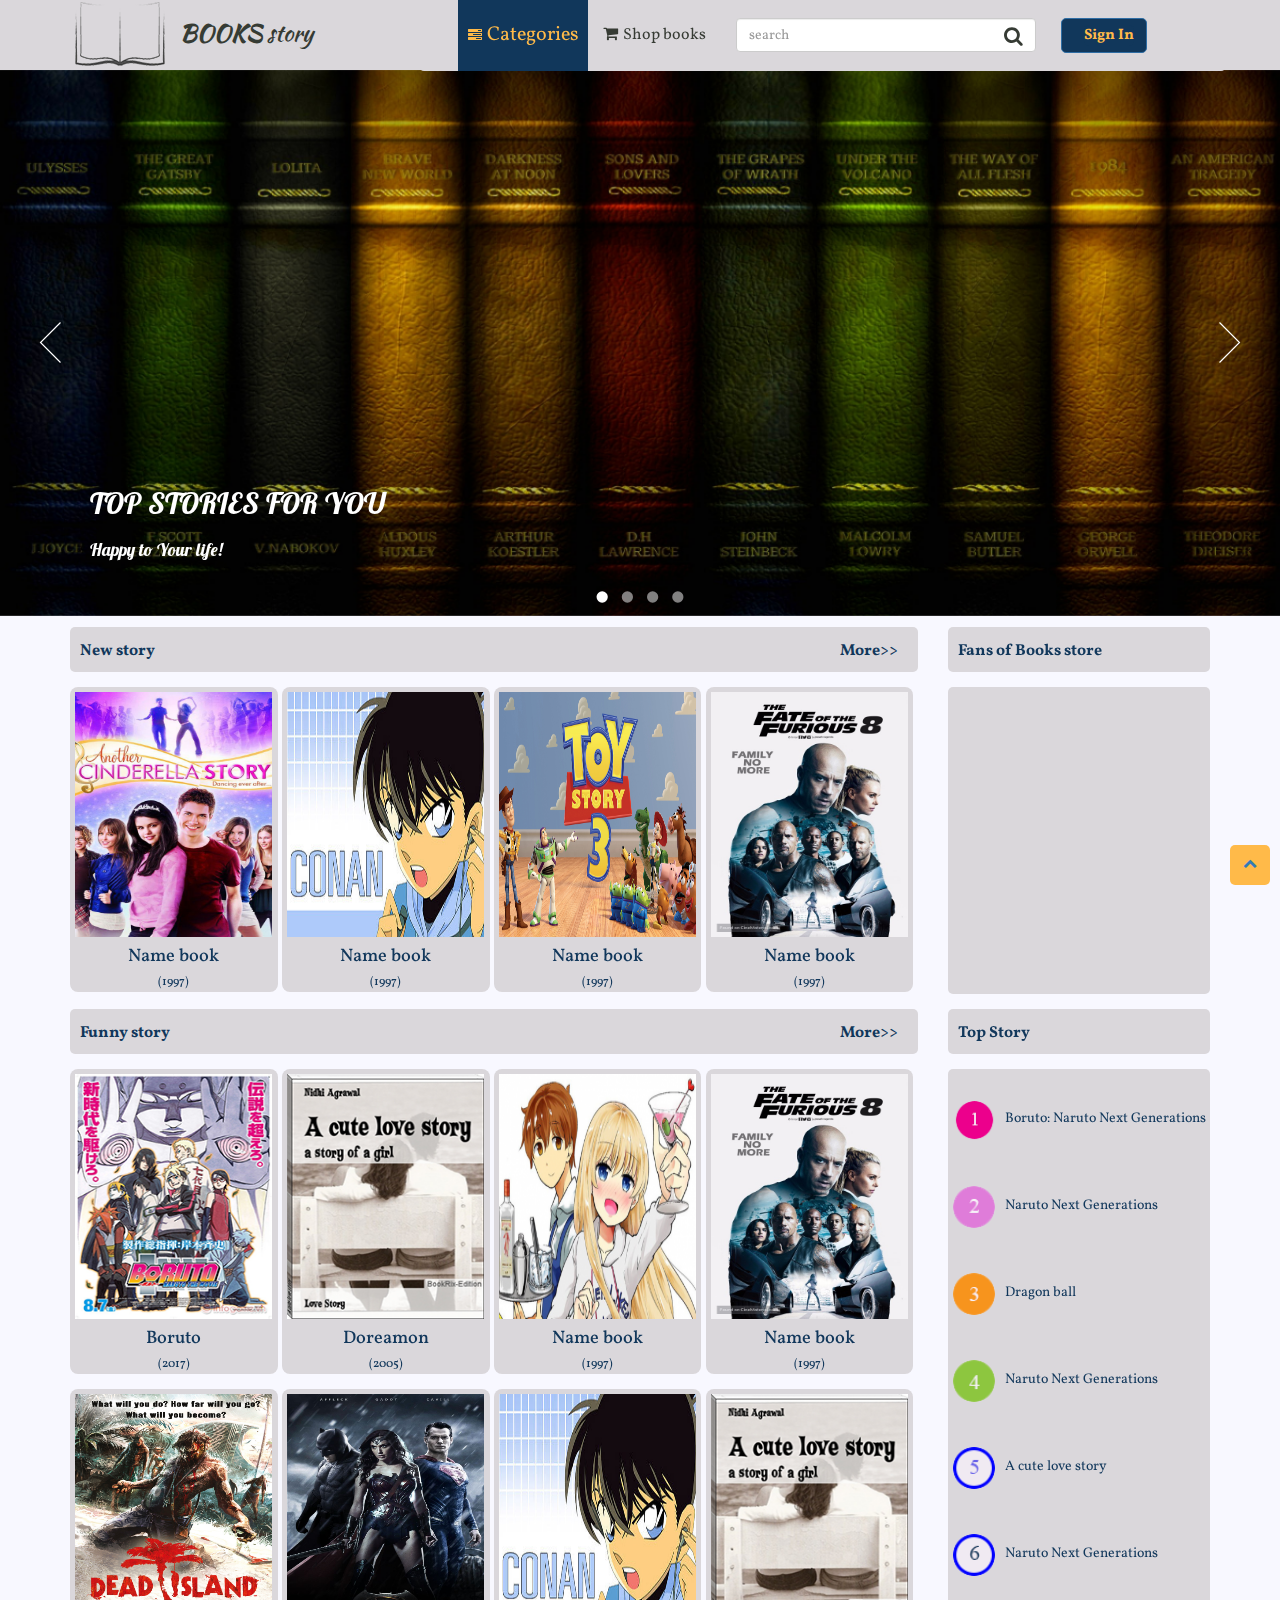
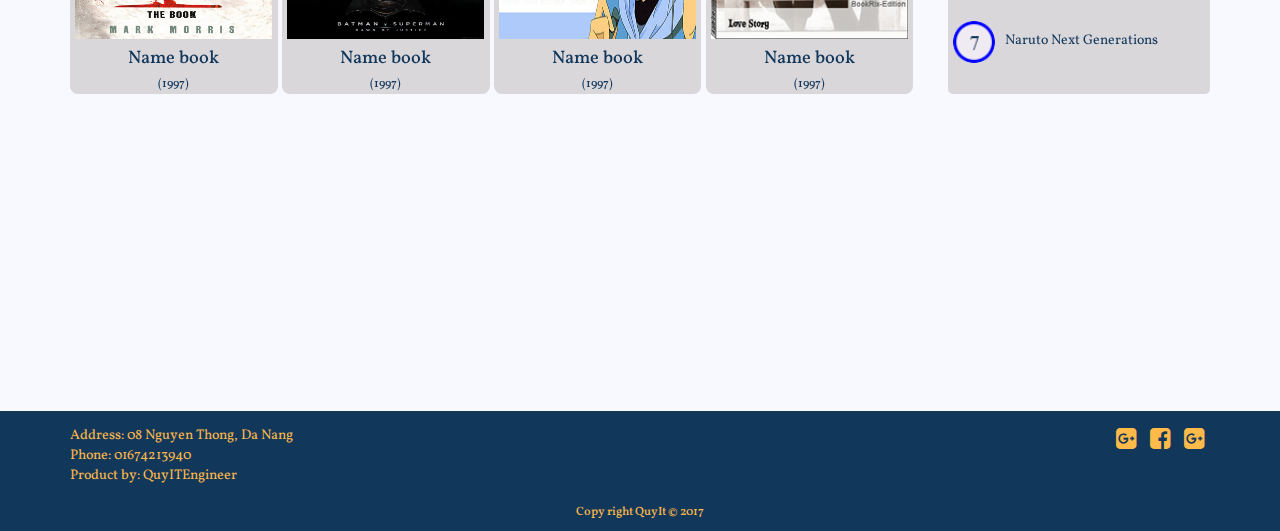
<file: index.html>
<!DOCTYPE html>
<html lang="en">
<head>
    <meta charset="UTF-8" name="viewport" content="width=device-width, initial-scale=1">
    <title>Books store</title>
    <link href="https://fonts.googleapis.com/css?family=Lobster" rel="stylesheet">
    <link href="https://fonts.googleapis.com/css?family=Vollkorn" rel="stylesheet">
    <link href="https://fonts.googleapis.com/css?family=Kaushan+Script" rel="stylesheet">
    <link rel="stylesheet" href="css/bootstrap.min.css">
    <link rel="stylesheet" href="css/style.css">
    <link rel="stylesheet" href="css/font-awesome.min.css">
    <link rel="stylesheet" type="text/css" href="css/index_01.css">
    <link rel="stylesheet" type="text/css" href="css/header.css">
    <link rel="stylesheet" type="text/css" href="css/footer.css">
    <link rel="stylesheet" type="text/css" href="css/common.css">
    <!-- <link rel="stylesheet" href="https://maxcdn.bootstrapcdn.com/bootstrap/3.3.7/css/bootstrap.min.css"> -->
<!--   <script src="https://ajax.googleapis.com/ajax/libs/jquery/3.2.1/jquery.min.js"></script>
  <script src="https://maxcdn.bootstrapcdn.com/bootstrap/3.3.7/js/bootstrap.min.js"></script> -->

</head>
<body>
	<div id="wapper">
		<header>
			<div class="container">
				<div class="header main">
					<div class="logo">
						
						<div class="image_logo">
							<a href="index.html">
								<img src="images/book_logo.png">
							</a>
						</div>
						<a href="index.html">
							<div class="image_text">
								<p><h3 class="textlogo_h3"><b>BOOKS</b>&nbsp<span class="story">story</span></h3></p>
								
							</div>
						</a>
					</div>
					<nav class="navbar navbar-default" role="navigation" id="navbar_header">
						<div class="container-fluid">
							<!-- Brand and toggle get grouped for better mobile display -->
							<div class="navbar-header">
								<button type="button" class="navbar-toggle" data-toggle="collapse" data-target=".navbar-ex1-collapse">
									<span class="sr-only">Toggle navigation</span>
									<span class="icon-bar"></span>
									<span class="icon-bar"></span>
									<span class="icon-bar"></span>
								</button>
							</div>
					
							<!-- Collect the nav links, forms, and other content for toggling -->
							<div class="collapse navbar-collapse navbar-ex1-collapse">
								<div class="menu_header_list">
										<ul class="full-nav">
											<li>
												<a href="/index.html" class="category">
													<span class="fa fa-tasks fw"></span>Categories</a>

											</li>
												<!-- <ul class="ul1">
											        <li><a href="info_doreamon.html">Truyện tranh</a></li>
											        <li><a href="info_doreamon.html">Truyện bộ</a></li>
										        </ul>
										        <ul class="ul2">
										        	 <li><a href="info_doreamon.html">Truyện dài</a></li>
											        <li><a href="info_doreamon.html">Truyện hay</a></li>
										        </ul> -->
										</ul>
									</div>
								<ul class="nav navbar-nav">
									<li><a href="#" id="shop_book">
										<span class="fa fa-shopping-cart fw"></span>Shop books</a>
									</li>
								</ul>
								<form action="" class="search-form">
					                <div class="form-group has-feedback">
					            		<input type="text" class="form-control" name="search" id="search" placeholder="search">
					              		<a href="#"><span id="search-icon" class="fa fa-search fa-fw"></span></a>
					            	</div>
					            </form>
								<button type="button" class="btn btn-primary sing_in">
									<a class="sing_in" href="signin.html">Sign In</a>
								</button>
							</div><!-- /.navbar-collapse -->
						</div>
					</nav>
				</div>
			</div>
		</header>

		<div class="slide">
			<div id="jssor_1" style="position:relative;margin:0 auto;top:0px;left:0px;width:1360px;height:580px;overflow:hidden;visibility:hidden;">
		        <!-- Loading Screen -->
		        <div data-u="loading" class="jssorl-009-spin" style="position:absolute;top:0px;left:0px;width:100%;height:100%;text-align:center;background-color:rgba(0,0,0,0.7);">
		            <img style="margin-top:-19px;position:relative;top:50%;width:38px;height:38px;" src="images/slider/spin.svg" />
		        </div>
		        <div data-u="slides" style="cursor:default;position:relative;top:0px;left:0px;width:1360px;height:580px;overflow:hidden;">
		        	<div>
		                <img data-u="image" src="images/slider/slidehd05.jpg" />
		            </div>
		            <div>
		                <img data-u="image" src="images/slider/slidehd02.jpg" />
		            </div>
		            <div>
		                <img data-u="image" src="images/slider/slidehd01.jpg" />
		            </div>
		            <div>
		                <img data-u="image" src="images/slider/slidehd04.jpg" />
		            </div>
		            
		            
		            
		            <a data-u="any" href="https://www.jssor.com" style="display:none">js slider</a>
		        </div>
		        <!-- Bullet Navigator -->
		        <div data-u="navigator" class="jssorb051" style="position:absolute;bottom:12px;right:12px;" data-autocenter="1" data-scale="0.5" data-scale-bottom="0.75">
		            <div data-u="prototype" class="i" style="width:16px;height:16px;">
		                <svg viewbox="0 0 16000 16000" style="position:absolute;top:0;left:0;width:100%;height:100%;">
		                    <circle class="b" cx="8000" cy="8000" r="5800"></circle>
		                </svg>
		            </div>
		        </div>
		        <!-- Arrow Navigator -->
		        <div data-u="arrowleft" class="jssora051" style="width:55px;height:55px;top:0px;left:25px;" data-autocenter="2" data-scale="0.75" data-scale-left="0.75">
		            <svg viewbox="0 0 16000 16000" style="position:absolute;top:0;left:0;width:100%;height:100%;">
		                <polyline class="a" points="11040,1920 4960,8000 11040,14080 "></polyline>
		            </svg>
		        </div>
		        <div data-u="arrowright" class="jssora051" style="width:55px;height:55px;top:0px;right:25px;" data-autocenter="2" data-scale="0.75" data-scale-right="0.75">
		            <svg viewbox="0 0 16000 16000" style="position:absolute;top:0;left:0;width:100%;height:100%;">
		                <polyline class="a" points="4960,1920 11040,8000 4960,14080 "></polyline>
		            </svg>
		        </div>
		    </div>
		    <div class="text-in-image">
		                	<p><h2>TOP STORIES FOR YOU</h2></p>
		                	<h4>Happy to Your life!</h4>
		                </div>
		</div>

		<div class="container">
			<div class="row">
				<div class="col-xs-12 col-sm-9 col-md-9 col-lg-9">
					<div class="title_new_story">
						<div class="title_new">
							
									<a href="#" class="color_text">New story</a>
								
								
									<a href="#" class="right color_text">More</a>
								
													
						</div>
					</div>
					<div class="row">
						<div class="col-xs-6 col-sm-6 col-md-3 col-lg-3">
							<div class="content_new_story">
								<div class="new_story">
									<a href="info_doreamon.html"><img class="new_story_image hover_button_info" src="images/home/home01.jpg"></a>
									<div class="text_new_story">
										<h4>Name book</h4>
										<h6>(1997)</h6>
									</div>
								</div>
							</div>
						</div>
						<div class="col-xs-6 col-sm-6 col-md-3 col-lg-3">
							<div class="content_new_story">
								<div class="new_story">
									<a href="info.html"><img  class="new_story_image hover_button_info" src="images/connan.jpg"></a>
									<div class="text_new_story">
										<h4>Name book</h4>
										<h6>(1997)</h6>
									</div>
								</div>
							</div>
						</div>
						<div class="col-xs-6 col-sm-6 col-md-3 col-lg-3">
							<div class="content_new_story">
								<div class="new_story">
									<a href="info_doreamon.html"><img class="new_story_image hover_button_info" src="images/home/home02.jpg"></a>
									<div class="text_new_story">
										<h4>Name book</h4>
										<h6>(1997)</h6>
									</div>
								</div>
							</div>
						</div>
						<div class="col-xs-6 col-sm-6 col-md-3 col-lg-3">
							<div class="content_new_story">
								<div class="new_story end">
									<a href="info_doreamon.html"><img class="new_story_image hover_button_info" src="images/home/home03.jpg"></a>
									<div class="text_new_story">
										<h4>Name book</h4>
										<h6>(1997)</h6>
									</div>
								</div>
							</div>
						</div>
					</div>
				</div>
				<div class="col-xs-12 col-sm-3 col-md-3 col-lg-3">
					<div class="title_new_story">
						<p class="color_text">Fans of Books store</p>
					</div>
					<div class="content_new_face">
						<iframe src="https://www.facebook.com/plugins/page.php?href=https%3A%2F%2Fwww.facebook.com%2Ftiengnhatgiaotiepdanang%2F&tabs=timeline&width=270&height=290&small_header=false&adapt_container_width=true&hide_cover=false&show_facepile=true&appId" width="100%" height="290" style="border-radius: 5px;overflow:hidden" scrolling="no" frameborder="0" allowTransparency="true"></iframe>
					</div>
				</div>
			</div>
		</div> <!-- end container truyen moi -->

		<div class="container truyenbo">
			<div class="row">
				<div class="col-xs-12 col-sm-9 col-md-9 col-lg-9">
					<div class="title_new_story">
						<div class="title_new">
							<a href="#" class="color_text">Funny story</a>
							<a href="#" class="right color_text">More</a>
						</div>
					</div>

					<div class="content_new_story">
						<div class="row">
							<div class="col-xs-6 col-sm-6 col-md-3 col-lg-3">
								<div class="new_story">
									<a href="info.html"><img class="new_story_image hover_button_info" src="images/boruto.png"></a>
									<div class="text_new_story">
										<h4>Boruto</h4>
										<h6>(2017)</h6>
									</div>
								</div>
							</div>
							<div class="col-xs-6 col-sm-6 col-md-3 col-lg-3">
								<div class="new_story">
									<a href="info_doreamon.html"><img class="new_story_image hover_button_info" src="images/truyen_bo_01.png"></a>
									<div class="text_new_story">
										<h4>Doreamon</h4>
										<h6>(2005)</h6>
									</div>
								</div>
							</div>
							<div class="col-xs-6 col-sm-6 col-md-3 col-lg-3">
								<div class="new_story">
									<a href="info.html"><img class="new_story_image hover_button_info" src="images/love.jpg"></a>
									<div class="text_new_story">
										<h4>Name book</h4>
										<h6>(1997)</h6>
									</div>
								</div>
							</div>
							<div class="col-xs-6 col-sm-6 col-md-3 col-lg-3">
								<div class="new_story end">
									<a href="info_doreamon.html"><img class="new_story_image hover_button_info" src="images/home/home03.jpg"></a>
									<div class="text_new_story">
										<h4>Name book</h4>
										<h6>(1997)</h6>
									</div>
								</div>
							</div>
						</div>
					</div>
					<!-- row2 in truyen bo -->

					<div class="content_new_story">
						<div class="row">
							<div class="col-xs-6 col-sm-6 col-md-3 col-lg-3">
								<div class="new_story">
									<a href="info_doreamon.html"><img class="new_story_image hover_button_info" src="images/dead.jpg"></a>
									<div class="text_new_story">
										<h4>Name book</h4>
										<h6>(1997)</h6>
									</div>
								</div>
							</div>
							<div class="col-xs-6 col-sm-6 col-md-3 col-lg-3">
								<div class="new_story">
									<a href="info_doreamon.html"><img class="new_story_image hover_button_info" src="images/home/home04.jpg"></a>
									<div class="text_new_story">
										<h4>Name book</h4>
										<h6>(1997)</h6>
									</div>
								</div>
							</div>
							<div class="col-xs-6 col-sm-6 col-md-3 col-lg-3">
								<div class="new_story">
									<a href="info_doreamon.html"><img class="new_story_image hover_button_info" src="images/connan.jpg"></a>
									<div class="text_new_story">
										<h4>Name book</h4>
										<h6>(1997)</h6>
									</div>
								</div>
							</div>
							<div class="col-xs-6 col-sm-6 col-md-3 col-lg-3">
								<div class="new_story end">
									<a href="info_doreamon.html"><img class="new_story_image hover_button_info" src="images/truyen_bo_01.png"></a>
									<div class="text_new_story">
										<h4>Name book</h4>
										<h6>(1997)</h6>
									</div>
								</div>
							</div>
						</div>
					</div>
				</div>
				<div class="col-xs-12 col-sm-3 col-md-3 col-lg-3">
					<div class="title_new_story">
						<p class="color_text">Top Story</p>
					</div>
					<div class="content_top_story">
						<div class="top_xephang">
							<img src="images/icon_top.png">
							<a href="info.html" class="text_top">Boruto: Naruto Next Generations</a>
						</div>
						<div class="top_xephang">
							<img src="images/icon_top02.png">
							<a href="info_doreamon.html" class="text_top">Naruto Next Generations</a>
						</div>
						<div class="top_xephang">
							<img src="images/icon_top03.png">
							<a href="info_doreamon.html" class="text_top">Dragon ball</a>
						</div>
						<div class="top_xephang">
							<img src="images/icon_top04.png">
							<a href="info_doreamon.html" class="text_top">Naruto Next Generations</a>
						</div>
						<div class="top_xephang">
							<img src="images/icon_top05.png">
							<a href="info_doreamon.html" class="text_top">A cute love story</a>
						</div>
						<div class="top_xephang">
							<img src="images/icon_top06.png">
							<a href="info_doreamon.html" class="text_top">Naruto Next Generations</a>
						</div>
						<div class="top_xephang">
							<img src="images/icon_top07.png">
							<a href="info_doreamon.html" class="text_top">Naruto Next Generations</a>
						</div>
						<!-- <div class="top_xephang">
							<img src="images/icon_top08.png">
							<a href="#" class="text_top">Naruto Next Generations</a>
						</div> -->
					</div>
				</div>
			</div>
		</div>

		<div class="container iframe-map">
			<div class="row">
				<div class="col-xs-12 col-sm-12 col-md-12 col-lg-12">
					<iframe src="https://www.google.com/maps/embed?pb=!1m18!1m12!1m3!1d1916.9932425943593!2d108.22999405790306!3d16.06619109722071!2m3!1f0!2f0!3f0!3m2!1i1024!2i768!4f13.1!3m3!1m2!1s0x3142182c7b31922f%3A0xb7dd4d783791397c!2zTmd1eeG7hW4gVGjDtG5nLCBBbiBI4bqjaSBUw6J5LCBTxqFuIFRyw6AsIMSQw6AgTuG6tW5nLCBWaWV0bmFt!5e0!3m2!1sen!2s!4v1505277023919" width="101%" height="300" frameborder="0" style="border:0" allowfullscreen></iframe>
				</div>
			</div>
		</div>

		<div class="up">
			<div class="gototop">
				<a href="#"><span class="fa fa-chevron-up fa-fw"></span></a>
			</div>
		</div>

		<footer>
			<div class="container">
					<div class="wdth_footer_60">
						<p>Address: 08 Nguyen Thong, Da Nang <br>
							Phone: 01674213940 <br>
							Product by: QuyITEngineer</p>
					</div>
					<div class="wdth_footer_40">
						<span class="fa fa-google-plus-square fa-fw"></span>
						<span class="fa fa-facebook-square fa-fw"></span>
						<span class="fa fa-google-plus-square fa-fw"></span>
						
					</div>
					<div class="book_text_center">
						<h6>Copy right QuyIt &copy 2017</h6>
					</div>
			</div>
		</footer>
	</div>


<script type="text/javascript" src="js/jquery.min.js"></script>
<script type="text/javascript" src="js/bootstrap.js"></script>
<script type="text/javascript" src="js/jquery.flexisel.js"></script>

<!-- #region Jssor Slider Begin -->
    <!-- Generator: Jssor Slider Maker -->
    <!-- Source: https://www.jssor.com -->
    <script src="js/jssor.slider-26.1.5.min.js" type="text/javascript"></script>
    <script type="text/javascript">
        jssor_1_slider_init = function() {

            var jssor_1_SlideshowTransitions = [
              {$Duration:1200,$Opacity:2}
            ];

            var jssor_1_options = {
              $AutoPlay: 1,
              $SlideshowOptions: {
                $Class: $JssorSlideshowRunner$,
                $Transitions: jssor_1_SlideshowTransitions,
                $TransitionsOrder: 1
              },
              $ArrowNavigatorOptions: {
                $Class: $JssorArrowNavigator$
              },
              $BulletNavigatorOptions: {
                $Class: $JssorBulletNavigator$
              }
            };

            var jssor_1_slider = new $JssorSlider$("jssor_1", jssor_1_options);

            /*#region responsive code begin*/

            var MAX_WIDTH = 1360;

            function ScaleSlider() {
                var containerElement = jssor_1_slider.$Elmt.parentNode;
                var containerWidth = containerElement.clientWidth;

                if (containerWidth) {

                    var expectedWidth = Math.min(MAX_WIDTH || containerWidth, containerWidth);

                    jssor_1_slider.$ScaleWidth(expectedWidth);
                }
                else {
                    window.setTimeout(ScaleSlider, 30);
                }
            }

            ScaleSlider();

            $Jssor$.$AddEvent(window, "load", ScaleSlider);
            $Jssor$.$AddEvent(window, "resize", ScaleSlider);
            $Jssor$.$AddEvent(window, "orientationchange", ScaleSlider);
            /*#endregion responsive code end*/
        };
    </script>
    <style>
        /* jssor slider loading skin spin css */
        .jssorl-009-spin img {
            animation-name: jssorl-009-spin;
            animation-duration: 1.6s;
            animation-iteration-count: infinite;
            animation-timing-function: linear;
        }

        @keyframes jssorl-009-spin {
            from {
                transform: rotate(0deg);
            }

            to {
                transform: rotate(360deg);
            }
        }


        .jssorb051 .i {position:absolute;cursor:pointer;}
        .jssorb051 .i .b {fill:#fff;fill-opacity:0.5;}
        .jssorb051 .i:hover .b {fill-opacity:.7;}
        .jssorb051 .iav .b {fill-opacity: 1;}
        .jssorb051 .i.idn {opacity:.3;}

        .jssora051 {display:block;position:absolute;cursor:pointer;}
        .jssora051 .a {fill:none;stroke:#fff;stroke-width:360;stroke-miterlimit:10;}
        .jssora051:hover {opacity:.8;}
        .jssora051.jssora051dn {opacity:.5;}
        .jssora051.jssora051ds {opacity:.3;pointer-events:none;}
    </style>
    
    <script type="text/javascript">jssor_1_slider_init();</script>
    <!-- #endregion Jssor Slider End -->
</body>
</html>
</file>
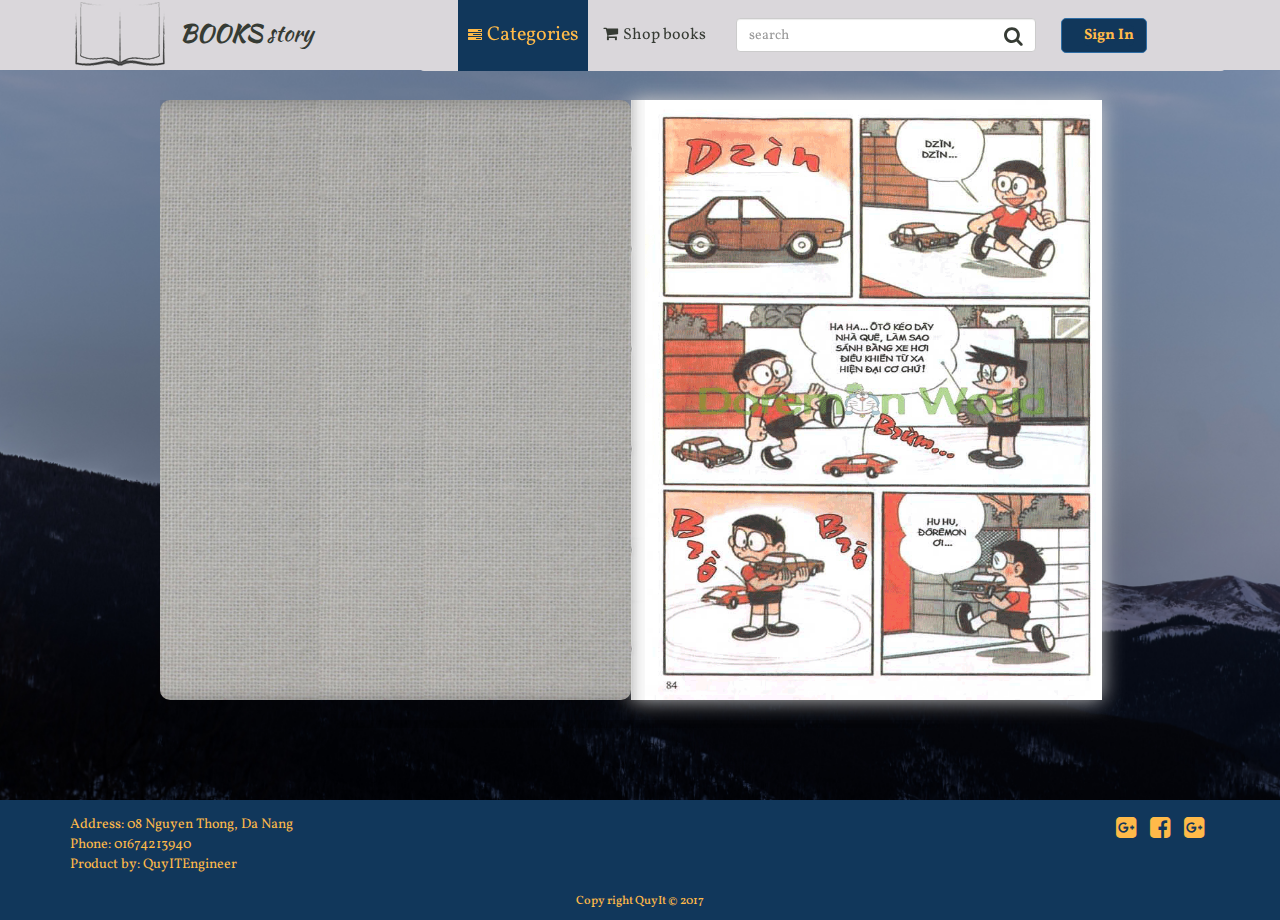
<file: samples/docs/index.html>
<!doctype html>
<!--[if lt IE 7 ]> <html lang="en" class="ie6"> <![endif]-->
<!--[if IE 7 ]>    <html lang="en" class="ie7"> <![endif]-->
<!--[if IE 8 ]>    <html lang="en" class="ie8"> <![endif]-->
<!--[if IE 9 ]>    <html lang="en" class="ie9"> <![endif]-->
<!--[if !IE]><!--> <html lang="en"> <!--<![endif]-->
<head>
	<meta charset="UTF-8" name="viewport" content="width=device-width, initial-scale=1">
    <title>Books store</title>
    <link href="https://fonts.googleapis.com/css?family=Lobster" rel="stylesheet">
    <link href="https://fonts.googleapis.com/css?family=Vollkorn" rel="stylesheet">
    <link href="https://fonts.googleapis.com/css?family=Kaushan+Script" rel="stylesheet">
    <link rel="stylesheet" href="../../css/bootstrap.min.css">
    <link rel="stylesheet" href="../../css/style.css">
    <link rel="stylesheet" href="../../css/font-awesome.min.css">
    <link rel="stylesheet" type="text/css" href="../../css/header.css">
    <link rel="stylesheet" type="text/css" href="../../css/page_read_boruto.css">
    <link rel="stylesheet" type="text/css" href="../../css/footer.css">
    <link rel="stylesheet" type="text/css" href="../../css/common.css">
<script type="text/javascript" src="../../js/jquery.min.1.7.js"></script>
<script type="text/javascript" src="../../js/jquery-ui-1.8.20.custom.min.js"></script>
<script type="text/javascript" src="../../js/jquery.mousewheel.min.js"></script>
<script type="text/javascript" src="../../js/modernizr.2.5.3.min.js"></script>
<script type="text/javascript" src="../../lib/hash.js"></script>

</head>
<body>
<div class="wapper">
	<header>
            <div class="container">
                <div class="header main">
                    <div class="logo">
                        
                        <div class="image_logo">
                            <a href="../../index.html">
                                <img src="../../images/book_logo.png">
                            </a>
                        </div>
                        <a href="../../index.html">
                            <div class="image_text">
                                <p><h3 class="textlogo_h3"><b>BOOKS</b>&nbsp<span class="story">story</span></h3></p>
                                
                            </div>
                        </a>
                    </div>
                    <nav class="navbar navbar-default" role="navigation" id="navbar_header">
                        <div class="container-fluid">
                            <!-- Brand and toggle get grouped for better mobile display -->
                            <div class="navbar-header">
                                <button type="button" class="navbar-toggle" data-toggle="collapse" data-target=".navbar-ex1-collapse">
                                    <span class="sr-only">Toggle navigation</span>
                                    <span class="icon-bar"></span>
                                    <span class="icon-bar"></span>
                                    <span class="icon-bar"></span>
                                </button>
                            </div>
                    
                            <!-- Collect the nav links, forms, and other content for toggling -->
                            <div class="collapse navbar-collapse navbar-ex1-collapse">
                                <div class="menu_header_list">
                                        <ul class="full-nav">
                                            <li>
                                                <a href="../../index.html" class="category">
                                                    <span class="fa fa-tasks fw"></span>Categories</a>

                                            </li>
                                                <!-- <ul class="ul1">
                                                    <li><a href="info_doreamon.html">Truyện tranh</a></li>
                                                    <li><a href="info_doreamon.html">Truyện bộ</a></li>
                                                </ul>
                                                <ul class="ul2">
                                                     <li><a href="info_doreamon.html">Truyện dài</a></li>
                                                    <li><a href="info_doreamon.html">Truyện hay</a></li>
                                                </ul> -->
                                        </ul>
                                    </div>
                                <ul class="nav navbar-nav">
                                    <li><a href="#" id="shop_book">
                                        <span class="fa fa-shopping-cart fw"></span>Shop books</a>
                                    </li>
                                </ul>
                                <form action="" class="search-form">
                                    <div class="form-group has-feedback">
                                        <input type="text" class="form-control" name="search" id="search" placeholder="search">
                                        <a href="#"><span id="search-icon" class="fa fa-search fa-fw"></span></a>
                                    </div>
                                </form>
                                <button type="button" class="btn btn-primary sing_in">
                                    <a class="sing_in" href="../../signin.html">Sign In</a>
                                </button>
                            </div><!-- /.navbar-collapse -->
                        </div>
                    </nav>
                </div>
            </div>
        </header>
    

    <div class="full_read">
    	<div class="container background-turnjs">
	        <div id="canvas">
				<div id="book-zoom">
					<div class="sample-docs">
						<div ignore="1" class="tabs"><div class="left">  </div> <div class="right"> </div></div>
						<div class="hard"></div>
						<div class="hard"></div>
						<div class="hard p29"></div>
						<div class="hard p30"></div>
					</div>
				</div>


				<div id="slider-bar" class="turnjs-slider">
					<div id="slider"></div>
				</div>
			</div>
	    </div>
    </div>
        <footer>
            <div class="container">
                    <div class="wdth_footer_60">
                        <p>Address: 08 Nguyen Thong, Da Nang <br>
                            Phone: 01674213940 <br>
                            Product by: QuyITEngineer</p>
                    </div>
                    <div class="wdth_footer_40">
                        <span class="fa fa-google-plus-square fa-fw"></span>
                        <span class="fa fa-facebook-square fa-fw"></span>
                        <span class="fa fa-google-plus-square fa-fw"></span>
                        
                    </div>
                    <div class="book_text_center">
                        <h6>Copy right QuyIt &copy 2017</h6>
                    </div>
            </div>
        </footer>
    

	</div>




<script type="text/javascript">

function loadApp() {

	var flipbook = $('.sample-docs');

	// Check if the CSS was already loaded
	
	if (flipbook.width()==0 || flipbook.height()==0) {
		setTimeout(loadApp, 10);
		return;
	}

	// Mousewheel

	$('#book-zoom').mousewheel(function(event, delta, deltaX, deltaY) {

		var data = $(this).data(),
			step = 30,
			flipbook = $('.sample-docs'),
			actualPos = $('#slider').slider('value')*step;

		if (typeof(data.scrollX)==='undefined') {
			data.scrollX = actualPos;
			data.scrollPage = flipbook.turn('page');
		}

		data.scrollX = Math.min($( "#slider" ).slider('option', 'max')*step,
			Math.max(0, data.scrollX + deltaX));

		var actualView = Math.round(data.scrollX/step),
			page = Math.min(flipbook.turn('pages'), Math.max(1, actualView*2 - 2));

		if ($.inArray(data.scrollPage, flipbook.turn('view', page))==-1) {
			data.scrollPage = page;
			flipbook.turn('page', page);
		}

		if (data.scrollTimer)
			clearInterval(data.scrollTimer);
		
		data.scrollTimer = setTimeout(function(){
			data.scrollX = undefined;
			data.scrollPage = undefined;
			data.scrollTimer = undefined;
		}, 1000);

	});

	// Slider

	$( "#slider" ).slider({
		min: 1,
		max: 100,

		start: function(event, ui) {
			if (!window._thumbPreview) {
				_thumbPreview = $('<div />', {'class': 'thumbnail'}).html('<div></div>');
				setPreview(ui.value);
				_thumbPreview.appendTo($(ui.handle));
			} else
				setPreview(ui.value);

			moveBar(false);
		},

		slide: function(event, ui) {
			setPreview(ui.value);
		},

		stop: function() {
			if (window._thumbPreview)
				_thumbPreview.removeClass('show');
			
			$('.sample-docs').turn('page', Math.max(1, $(this).slider('value')*2 - 2));
		}
	});


	// URIs
	
	Hash.on('^page\/([0-9]*)$', {
		yep: function(path, parts) {
			var page = parts[1];

			if (page!==undefined) {
				if ($('.sample-docs').turn('is'))
					$('.sample-docs').turn('page', page);
			}

		},
		nop: function(path) {

			if ($('.sample-docs').turn('is'))
				$('.sample-docs').turn('page', 1);
		}
	});

	// Arrows

	$(document).keydown(function(e){

		var previous = 37, next = 39;

		switch (e.keyCode) {
			case previous:

				$('.sample-docs').turn('previous');

			break;
			case next:
				
				$('.sample-docs').turn('next');

			break;
		}

	});

	// Create the flipbook

	flipbook.turn({
		elevation: 50,
		acceleration: false,
		gradients: true,
		autoCenter: true,
		duration: 1000,
		pages: 30,
		when: {

		turning: function(e, page, view) {
			
			var book = $(this),
			currentPage = book.turn('page'),
			pages = book.turn('pages');
				
			if (currentPage>3 && currentPage<pages-3) {
				if (page==1) {
					book.turn('page', 2).turn('stop').turn('page', page);
					e.preventDefault();
					return;
				} else if (page==pages) {
					book.turn('page', pages-1).turn('stop').turn('page', page);
					e.preventDefault();
					return;
				}
			} else if (page>3 && page<pages-3) {
				if (currentPage==1) {
					book.turn('page', 2).turn('stop').turn('page', page);
					e.preventDefault();
					return;
				} else if (currentPage==pages) {
					book.turn('page', pages-1).turn('stop').turn('page', page);
					e.preventDefault();
					return;
				}
			}

			Hash.go('page/'+page).update();

			if (page==1 || page==pages)
				$('.sample-docs .tabs').hide();
			

		},

		turned: function(e, page, view) {

			var book = $(this);

			$('#slider').slider('value', getViewNumber(book, page));

			if (page!=1 && page!=book.turn('pages'))
				$('.sample-docs .tabs').fadeIn(500);
			else
				$('.sample-docs .tabs').hide();

			book.turn('center');
			updateTabs();

		},

		start: function(e, pageObj) {
	
			moveBar(true);

		},

		end: function(e, pageObj) {
		
			var book = $(this);

			setTimeout(function() {
				$('#slider').slider('value', getViewNumber(book));
			}, 1);

			moveBar(false);

		},

		missing: function (e, pages) {

			for (var i = 0; i < pages.length; i++)
				addPage(pages[i], $(this));

		}
	}
	}). turn('page', 2);


	$('#slider').slider('option', 'max', numberOfViews(flipbook));

	flipbook.addClass('animated');


	// Show canvas

	$('#canvas').css({visibility: 'visible'});
}

// Hide canvas

$('#canvas').css({visibility: 'hidden'});

yepnope({
	test: Modernizr.csstransforms,
	yep: ['../../lib/turn.min.js', 'css/jquery.ui.css'],
	nope: ['../../lib/turn.html4.min.js', 'css/jquery.ui.html4.css'],
	both: ['css/docs.css', 'js/docs.js'],
	complete: loadApp
});

</script>

</body>
</html>
</file>
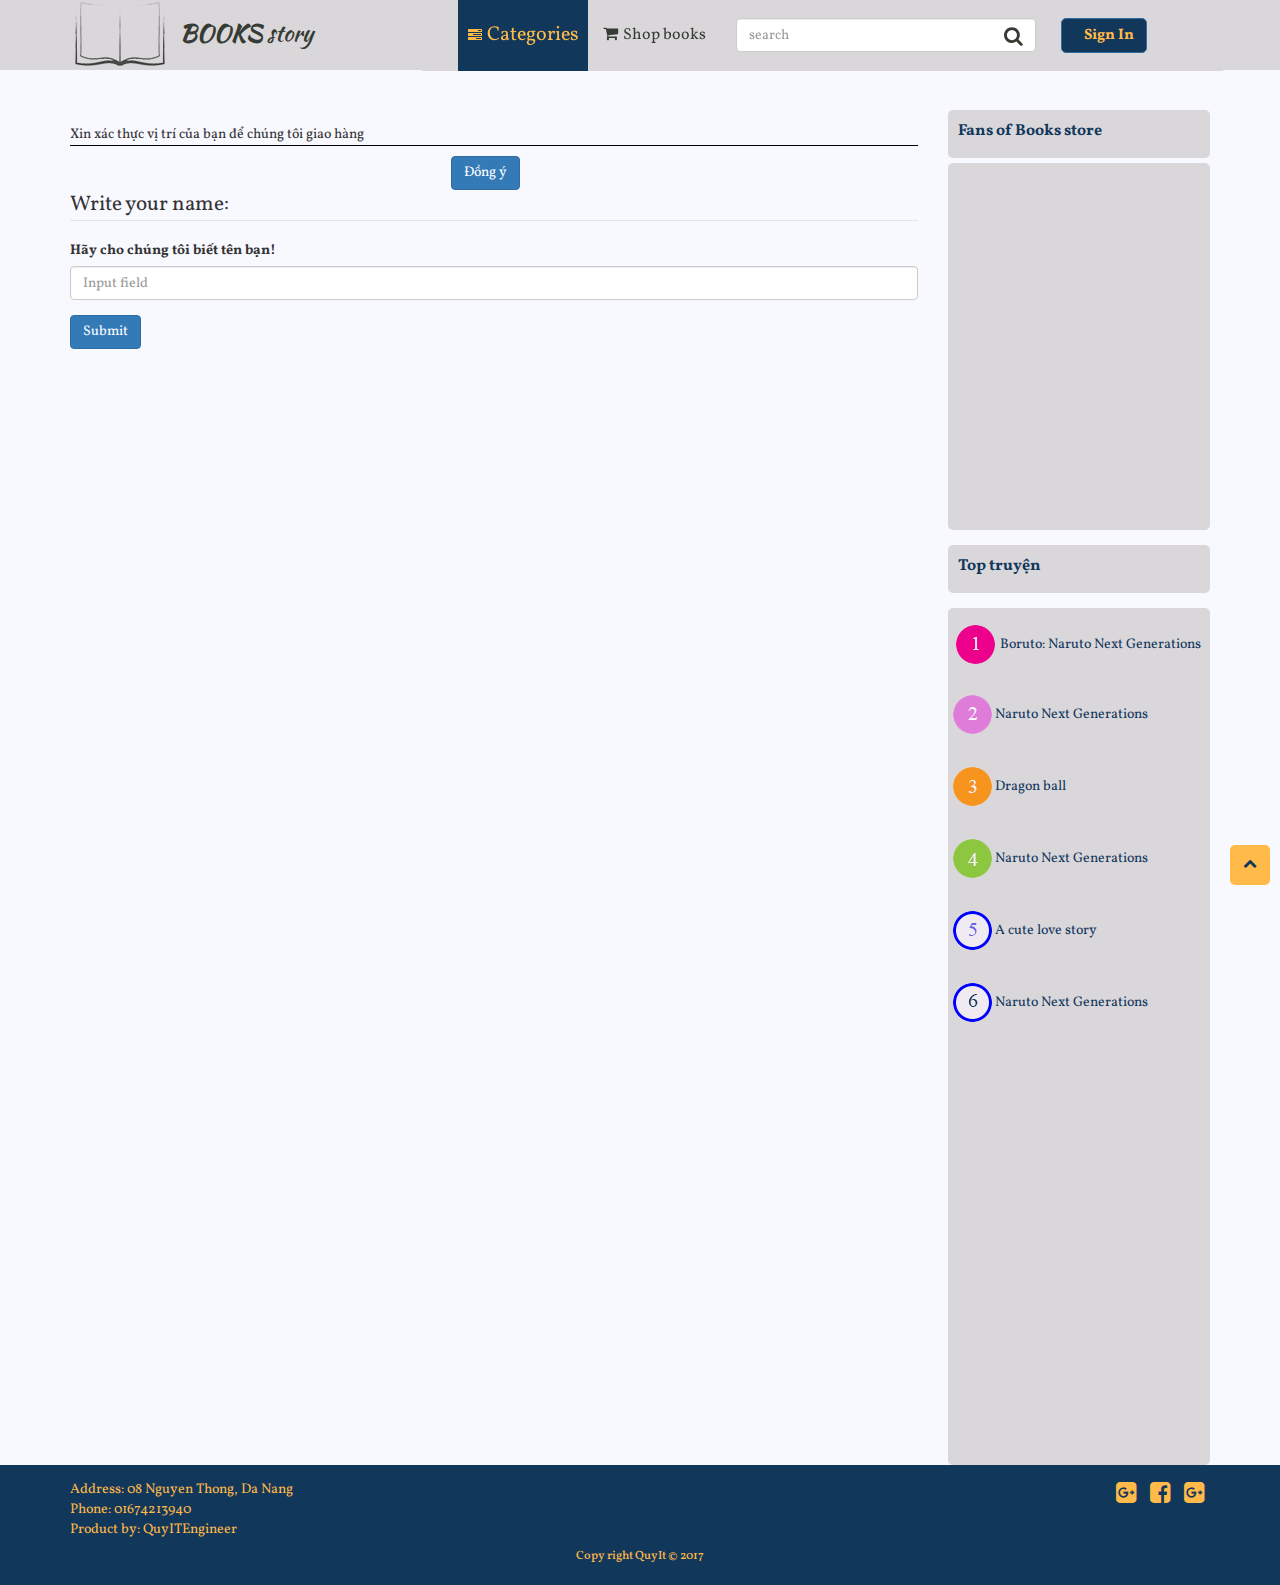
<file: buy_book_doraemon.html>
<!DOCTYPE html>
<html>
<head>
	<meta charset="UTF-8" name="viewport" content="width=device-width, initial-scale=1">
	<title>Books store</title>
	<link href="https://fonts.googleapis.com/css?family=Vollkorn" rel="stylesheet">
    <link href="https://fonts.googleapis.com/css?family=Kaushan+Script" rel="stylesheet">
	<link rel="stylesheet" type="text/css" href="css/bootstrap.min.css">
	<link rel="stylesheet" href="css/font-awesome.min.css">
	<link rel="stylesheet" type="text/css" href="css/header.css">
	<link rel="stylesheet" type="text/css" href="css/footer.css">
	<link rel="stylesheet" type="text/css" href="css/common.css">
	<link rel="stylesheet" type="text/css" href="css/info.css">
	<link rel="stylesheet" type="text/css" href="css/buy_book_doraemon.css">
	</head>
<body>
	<div id="wapper">
		<header>
			<div class="container">
				<div class="header main">
					<div class="logo">
						
						<div class="image_logo">
							<a href="index.html">
								<img src="images/book_logo.png">
							</a>
						</div>
						<a href="index.html">
							<div class="image_text">
								<p><h3 class="textlogo_h3"><b>BOOKS</b>&nbsp<span class="story">story</span></h3></p>
								
							</div>
						</a>
					</div>
					<nav class="navbar navbar-default" role="navigation" id="navbar_header">
						<div class="container-fluid">
							<!-- Brand and toggle get grouped for better mobile display -->
							<div class="navbar-header">
								<button type="button" class="navbar-toggle" data-toggle="collapse" data-target=".navbar-ex1-collapse">
									<span class="sr-only">Toggle navigation</span>
									<span class="icon-bar"></span>
									<span class="icon-bar"></span>
									<span class="icon-bar"></span>
								</button>
							</div>
					
							<!-- Collect the nav links, forms, and other content for toggling -->
							<div class="collapse navbar-collapse navbar-ex1-collapse">
								<div class="menu_header_list">
										<ul class="full-nav">
											<li>
												<a href="index.html" class="category">
													<span class="fa fa-tasks fw"></span>Categories</a>

											</li>
												<!-- <ul class="ul1">
											        <li><a href="info_doreamon.html">Truyện tranh</a></li>
											        <li><a href="info_doreamon.html">Truyện bộ</a></li>
										        </ul>
										        <ul class="ul2">
										        	 <li><a href="info_doreamon.html">Truyện dài</a></li>
											        <li><a href="info_doreamon.html">Truyện hay</a></li>
										        </ul> -->
										</ul>
									</div>
								<ul class="nav navbar-nav">
									<li><a href="#" id="shop_book">
										<span class="fa fa-shopping-cart fw"></span>Shop books</a>
									</li>
								</ul>
								<form action="" class="search-form">
					                <div class="form-group has-feedback">
					            		<input type="text" class="form-control" name="search" id="search" placeholder="search">
					              		<a href="#"><span id="search-icon" class="fa fa-search fa-fw"></span></a>
					            	</div>
					            </form>
								<button type="button" class="btn btn-primary sing_in">
									<a class="sing_in" href="signin.html">Sign In</a>
								</button>
							</div><!-- /.navbar-collapse -->
						</div>
					</nav>
				</div>
			</div>
		</header>

    <div class="container fix_header">
        <div class="row">
            <div class="col-xs-12 col-sm-9 col-md-9 col-lg-9">
                
				<div class="textThongBao">
					<p id="demo" title="yourMap">Xin xác thực vị trí của bạn để chúng tôi giao hàng</p>
				</div>
				<button class="btn btn-primary" onclick="getLocation();">Đồng ý</button>

				<div id="mapholder" ></div>
				<div class="ap-dung-jquery">
					<form action="javascript:void(0)" method="" role="form">
						<legend>Write your name:</legend>
					
						<div class="form-group">
							<label for="">Hãy cho chúng tôi biết tên bạn!</label>
							<input type="text" class="form-control" id="input_your_name" placeholder="Input field">
						</div>
						<button type="button" class="btn btn-primary" id="showname">Submit</button>
					</form>
					<div class="showvalue">
						<h2></h2>
					</div>
				</div>
            </div>
            <div class="col-xs-12 col-sm-3 col-md-3 col-lg-3">
                <div class="title_new_story">
                    <p class="color_text">Fans of Books store</p>
                </div>
                <div class="content_new_face">
                    <iframe src="https://www.facebook.com/plugins/page.php?href=https%3A%2F%2Fwww.facebook.com%2Ftiengnhatgiaotiepdanang%2F&tabs=timeline&width=265&height=350&small_header=true&adapt_container_width=true&hide_cover=false&show_facepile=true&appId" width="255" height="350" style="border:none;overflow:hidden" scrolling="no" frameborder="0" allowTransparency="true"></iframe>
                </div>
                <div class="title_new_story">
					<p class="color_text">Top truyện</p>
				</div>
				<div class="content_top_story">
					<div class="top_xephang">
						<img src="images/icon_top.png">
						<a href="#" class="text_top">Boruto: Naruto Next Generations</a>
					</div>
					<div class="top_xephang">
						<img src="images/icon_top02.png">
						<a href="#" class="text_top">Naruto Next Generations</a>
					</div>
					<div class="top_xephang">
						<img src="images/icon_top03.png">
						<a href="#" class="text_top">Dragon ball</a>
					</div>
					<div class="top_xephang">
						<img src="images/icon_top04.png">
						<a href="#" class="text_top">Naruto Next Generations</a>
					</div>
					<div class="top_xephang">
						<img src="images/icon_top05.png">
						<a href="#" class="text_top">A cute love story</a>
					</div>
					<div class="top_xephang">
						<img src="images/icon_top06.png">
						<a href="#" class="text_top">Naruto Next Generations</a>
					</div>
					
				</div>
            </div>
        </div>
    </div>
        
	

		<div class="up">
			<div class="gototop">
				<a href="#"><span class="fa fa-chevron-up fa-fw"></span></a>
			</div>
		</div>

        <footer>
            <div class="container">
                <div class="wdth_footer_60">
                    <p>Address: 08 Nguyen Thong, Da Nang <br>
                        Phone: 01674213940 <br>
                        Product by: QuyITEngineer</p>
                </div>
                <div class="wdth_footer_40">
                    <span class="fa fa-google-plus-square fa-fw"></span>
                    <span class="fa fa-facebook-square fa-fw"></span>
                    <span class="fa fa-google-plus-square fa-fw"></span>

                </div>
                <div class="book_text_center">
                    <h6>Copy right QuyIt &copy 2017</h6>
                </div>
            </div>
        </footer>
	</div>

	
<script>
    	var x = document.getElementById("demo");

function getLocation() {
    if (navigator.geolocation) {
        navigator.geolocation.getCurrentPosition(showPosition, showError);
    } else {
        x.innerHTML = "Geolocation is not supported by this browser.";
    }
}

function showPosition(position) {
    var latlon = position.coords.latitude + "," + position.coords.longitude;
    var img_url = "https://maps.googleapis.com/maps/api/staticmap?center="
    +latlon+"&zoom=14&size=850x300&key=AIzaSyBu-916DdpKAjTmJNIgngS6HL_kDIKU0aU";
    document.getElementById("mapholder").innerHTML = "<img src='"+img_url+"'>";
}
// get a free API key from Google.

function showError(error) {
    switch(error.code) {
        case error.PERMISSION_DENIED:
            x.innerHTML = "User denied the request for Geolocation."
            break;
        case error.POSITION_UNAVAILABLE:
            x.innerHTML = "Location information is unavailable."
            break;
        case error.TIMEOUT:
            x.innerHTML = "The request to get user location timed out."
            break;
        case error.UNKNOWN_ERROR:
            x.innerHTML = "An unknown error occurred."
            break;
    }
}
</script>

    <script type="text/javascript" src="js/jquery.min.js"></script>
    <script type="text/javascript" src="js/bootstrap.js"></script>
    <script type="text/javascript" src="js/buy_book.js"></script>
    

</body>
</html>
</file>
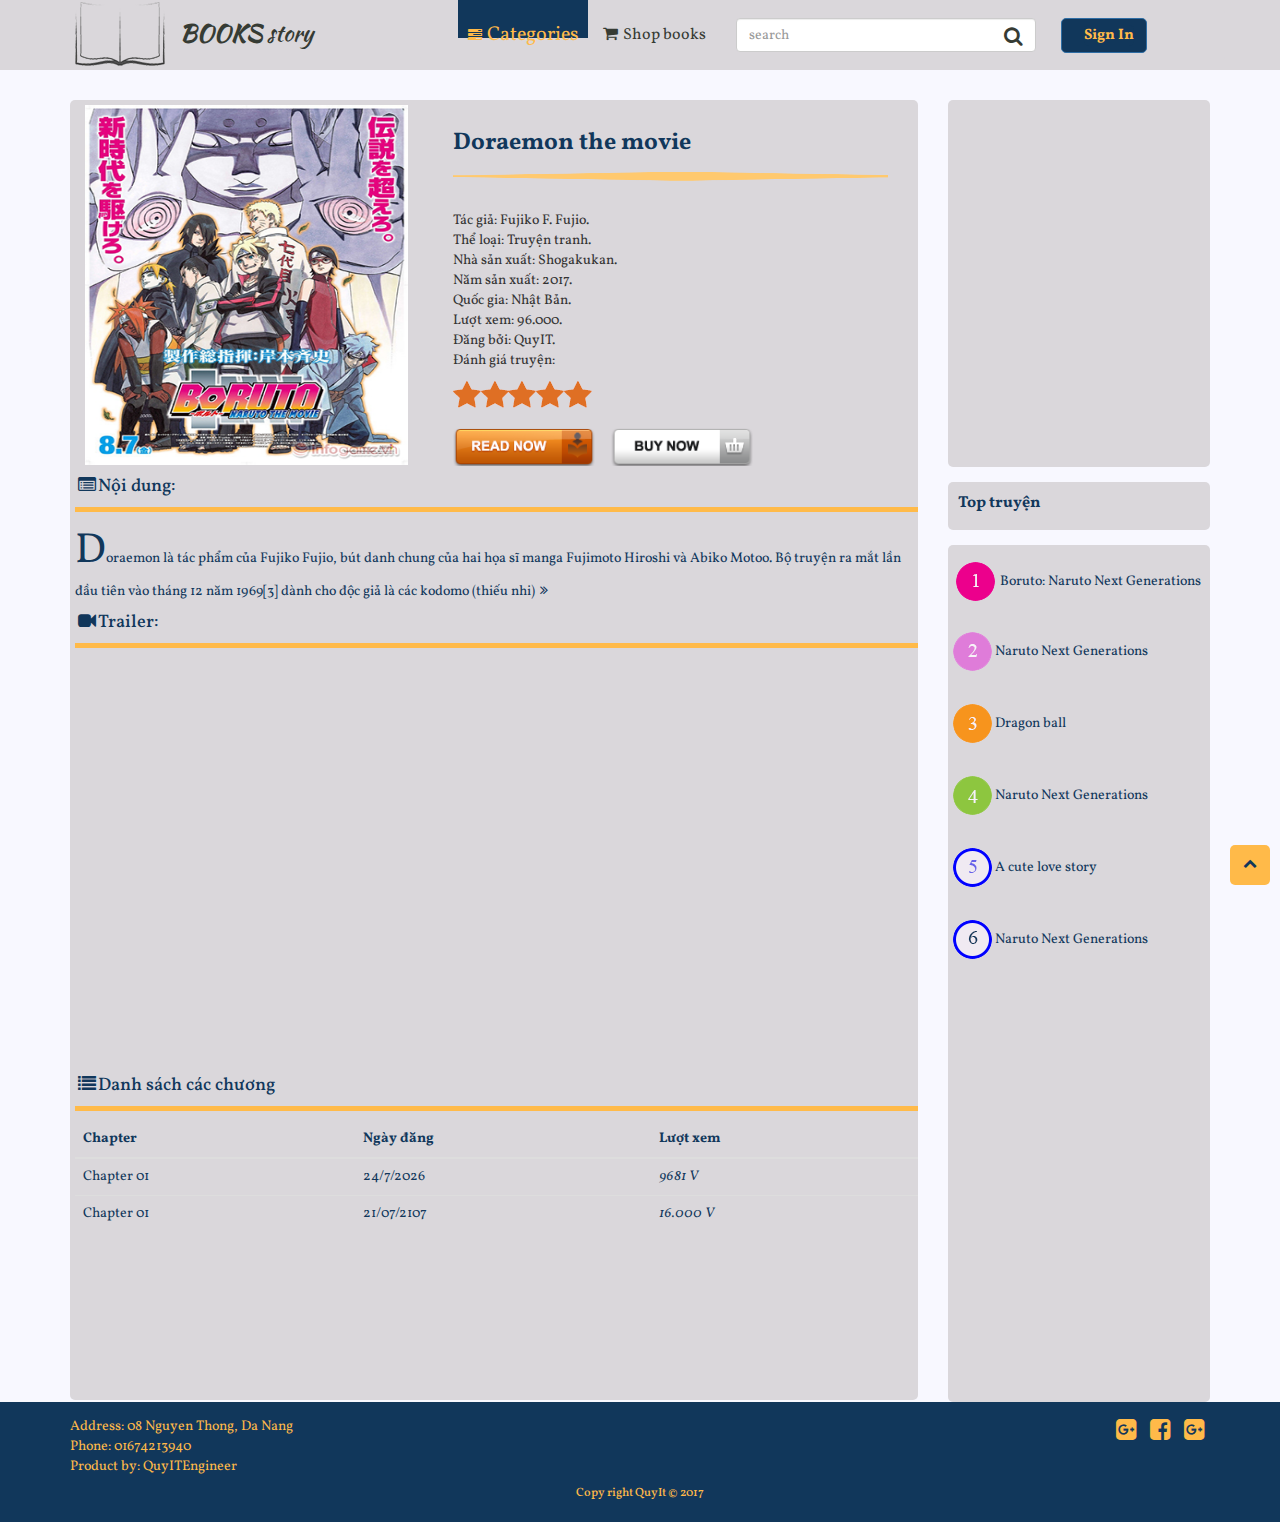
<file: info_doraemon.html>
<!DOCTYPE html>
<html>
<head>
	<meta charset="UTF-8" name="viewport" content="width=device-width, initial-scale=1">
	<title>Books store</title>
	<link href="https://fonts.googleapis.com/css?family=Vollkorn" rel="stylesheet">
    <link href="https://fonts.googleapis.com/css?family=Kaushan+Script" rel="stylesheet">
	<link rel="stylesheet" type="text/css" href="css/bootstrap.min.css">
	<link rel="stylesheet" href="css/font-awesome.min.css">
	<link rel="stylesheet" type="text/css" href="css/header.css">
	<link rel="stylesheet" type="text/css" href="css/footer.css">
	<link rel="stylesheet" type="text/css" href="css/common.css">
	<link rel="stylesheet" type="text/css" href="css/info.css">
	</head>
<body>
	<div id="wapper">
	<header>
			<div class="container">
				<div class="header main">
					<div class="logo">
						
						<div class="image_logo">
							<a href="index.html">
								<img src="images/book_logo.png">
							</a>
						</div>
						<a href="index.html">
							<div class="image_text">
								<p><h3 class="textlogo_h3"><b>BOOKS</b>&nbsp<span class="story">story</span></h3></p>
								
							</div>
						</a>
					</div>
					<nav class="navbar navbar-default" role="navigation" id="navbar_header">
						<div class="container-fluid">
							<!-- Brand and toggle get grouped for better mobile display -->
							<div class="navbar-header">
								<button type="button" class="navbar-toggle" data-toggle="collapse" data-target=".navbar-ex1-collapse">
									<span class="sr-only">Toggle navigation</span>
									<span class="icon-bar"></span>
									<span class="icon-bar"></span>
									<span class="icon-bar"></span>
								</button>
							</div>
					
							<!-- Collect the nav links, forms, and other content for toggling -->
							<div class="collapse navbar-collapse navbar-ex1-collapse">
								<div class="menu_header_list">
										<ul>
											<li>
												<a href="/index.html">
													<span class="fa fa-tasks fw"></span>Categories</a>

											</li>
												<ul class="ul1">
											        <li><a href="#">Truyện tranh</a></li>
											        <li><a href="#">Truyện bộ</a></li>
										        </ul>
										        <ul class="ul2">
										        	 <li><a href="#">Truyện dài</a></li>
											        <li><a href="#">Truyện hay</a></li>
										        </ul>
										</ul>
									</div>
								<ul class="nav navbar-nav">
									<li><a href="#" id="shop_book">
										<span class="fa fa-shopping-cart fw"></span>Shop books</a>
									</li>
								</ul>
								<form action="" class="search-form">
					                <div class="form-group has-feedback">
					            		<input type="text" class="form-control" name="search" id="search" placeholder="search">
					              		<a href="#"><span id="search-icon" class="fa fa-search fa-fw"></span></a>
					            	</div>
					            </form>
								<button type="button" class="btn btn-primary sing_in">
									<a class="sing_in" href="signin.html">Sign In</a>
								</button>
							</div><!-- /.navbar-collapse -->
						</div>
					</nav>
				</div>
			</div>
		</header>

    <div class="container fix_header">
        <div class="row">
            <div class="col-xs-12 col-sm-9 col-md-9 col-lg-9">
                
				<div class="content_info">
					<div class="row gioi_thieu">
						<div class="col-xs-12 col-sm-5 col-md-5 col-lg-5">
							<img src="images/info/image_story.png" alt="boruto" id="image_big_info">
						</div>
						<div class="col-xs-12 col-sm-7 col-md-7 col-lg-7 more_info">
							<div class="info-story">
								<h3 id="name-story">Doraemon the movie</h3>
								
								<p class="white_space">
									Tác giả: 	Fujiko F. Fujio.
									Thể loại: Truyện tranh.
									Nhà sản xuất: Shogakukan.
									Năm sản xuất: 2017.
									Quốc gia: Nhật Bản.
									Lượt xem: 96.000.
									Đăng bởi: QuyIT.
									Đánh giá truyện:
								</p>
								<img src="images/info/info-02.png" alt="start">
								<div class="read-and-buy">
									<a href="page_read_boruto.html"><img class="hover_button_info" src="images/info/info-03.png" alt=""></a>
									<a href="buy_book_doraemon.html"><img class="hover_button_info" src="images/info/info-04.png" alt=""></a>
									
								</div>
							</div>
							
						</div>
					</div>
					<div class="content-introduction">
						<p class="content_title">
							<h4><span class="fa fa-list-alt fa-fw"></span>Nội dung:</h4>
						</p>
						<p class="introduction">
							Doraemon là tác phẩm của Fujiko Fujio, bút danh chung của hai họa sĩ manga Fujimoto Hiroshi và Abiko Motoo. Bộ truyện ra mắt lần đầu tiên vào tháng 12 năm 1969[3] dành cho độc giả là các kodomo (thiếu nhi)<span class="fa fa-angle-double-right fa-fw"></span></a> 
						</p>
					</div>
					<div class="content-introduction">
						<p class="content_title">
							<h4><span class="fa fa-video-camera fa-fw"></span>Trailer:</h4>
						</p>
						<div class="introduction">
							<iframe width="100%" height="400" src="https://www.youtube.com/embed/fjGPSOmwy9M" frameborder="0" allowfullscreen></iframe>
						</div>
					</div>
					<div class="all-chapter">
						<div class="title-all-chapter">
							<h4><span class="fa fa-list fa-fw"></span>Danh sách các chương</h4>
							<div class="introduction">
								<div class="table-responsive overflow-chapter"">
									<table class="table">
										<thead class="title-chapter">
											<tr>
												<th>Chapter</th>
												<th>Ngày đăng</th>
												<th>Lượt xem</th>
											</tr>
										</thead>
										<tbody >
											<tr>
												<td><a href="page_read_boruto.html" id="chapter01">Chapter 01</a></td>
												<td onload="getDate();"><span id="get_time"></span></td>
												<td style="font-style: oblique;" ><span id="view"></span> V</td>
											</tr>
											<tr>
												<td>Chapter 01</td>
												<td>21/07/2107</td>
												<td style="font-style: oblique;">16.000 V</td>
											</tr>
										</tbody>
									</table>
								</div>
							</div>
						</div>
					</div>
				</div>

            </div>
            <div class="col-xs-12 col-sm-3 col-md-3 col-lg-3">
                
                <div class="content_new_face">
                    <iframe src="https://www.facebook.com/plugins/page.php?href=https%3A%2F%2Fwww.facebook.com%2Ftiengnhatgiaotiepdanang%2F&tabs=timeline&width=265&height=350&small_header=true&adapt_container_width=true&hide_cover=false&show_facepile=true&appId" width="100%	" height="350" style="border:none;overflow:hidden" scrolling="no" frameborder="0" allowTransparency="true"></iframe>
                </div>
                <div class="title_new_story">
					<p class="color_text">Top truyện</p>
				</div>
				<div class="content_top_story">
					<div class="top_xephang">
						<img src="images/icon_top.png">
						<a href="#" class="text_top">Boruto: Naruto Next Generations</a>
					</div>
					<div class="top_xephang">
						<img src="images/icon_top02.png">
						<a href="#" class="text_top">Naruto Next Generations</a>
					</div>
					<div class="top_xephang">
						<img src="images/icon_top03.png">
						<a href="#" class="text_top">Dragon ball</a>
					</div>
					<div class="top_xephang">
						<img src="images/icon_top04.png">
						<a href="#" class="text_top">Naruto Next Generations</a>
					</div>
					<div class="top_xephang">
						<img src="images/icon_top05.png">
						<a href="#" class="text_top">A cute love story</a>
					</div>
					<div class="top_xephang">
						<img src="images/icon_top06.png">
						<a href="#" class="text_top">Naruto Next Generations</a>
					</div>
					
				</div>
            </div>
        </div>
    </div>
        
	<div class="up">
		<div class="gototop">
			<a href="#"><span class="fa fa-chevron-up fa-fw"></span></a>
		</div>
	</div>

    <footer>
        <div class="container">
            <div class="wdth_footer_60">
                <p>Address: 08 Nguyen Thong, Da Nang <br>
                    Phone: 01674213940 <br>
                    Product by: QuyITEngineer</p>
            </div>
            <div class="wdth_footer_40">
                <span class="fa fa-google-plus-square fa-fw"></span>
                <span class="fa fa-facebook-square fa-fw"></span>
                <span class="fa fa-google-plus-square fa-fw"></span>

            </div>
            <div class="book_text_center">
                <h6>Copy right QuyIt &copy 2017</h6>
            </div>
        </div>
    </footer>
</div>

	

	

    <script type="text/javascript" src="js/jquery.min.js"></script>
    <script type="text/javascript" src="js/bootstrap.js"></script>
	<script type="text/javascript" src="js/info_doraemon.js"></script>
</body>
</html>
</file>
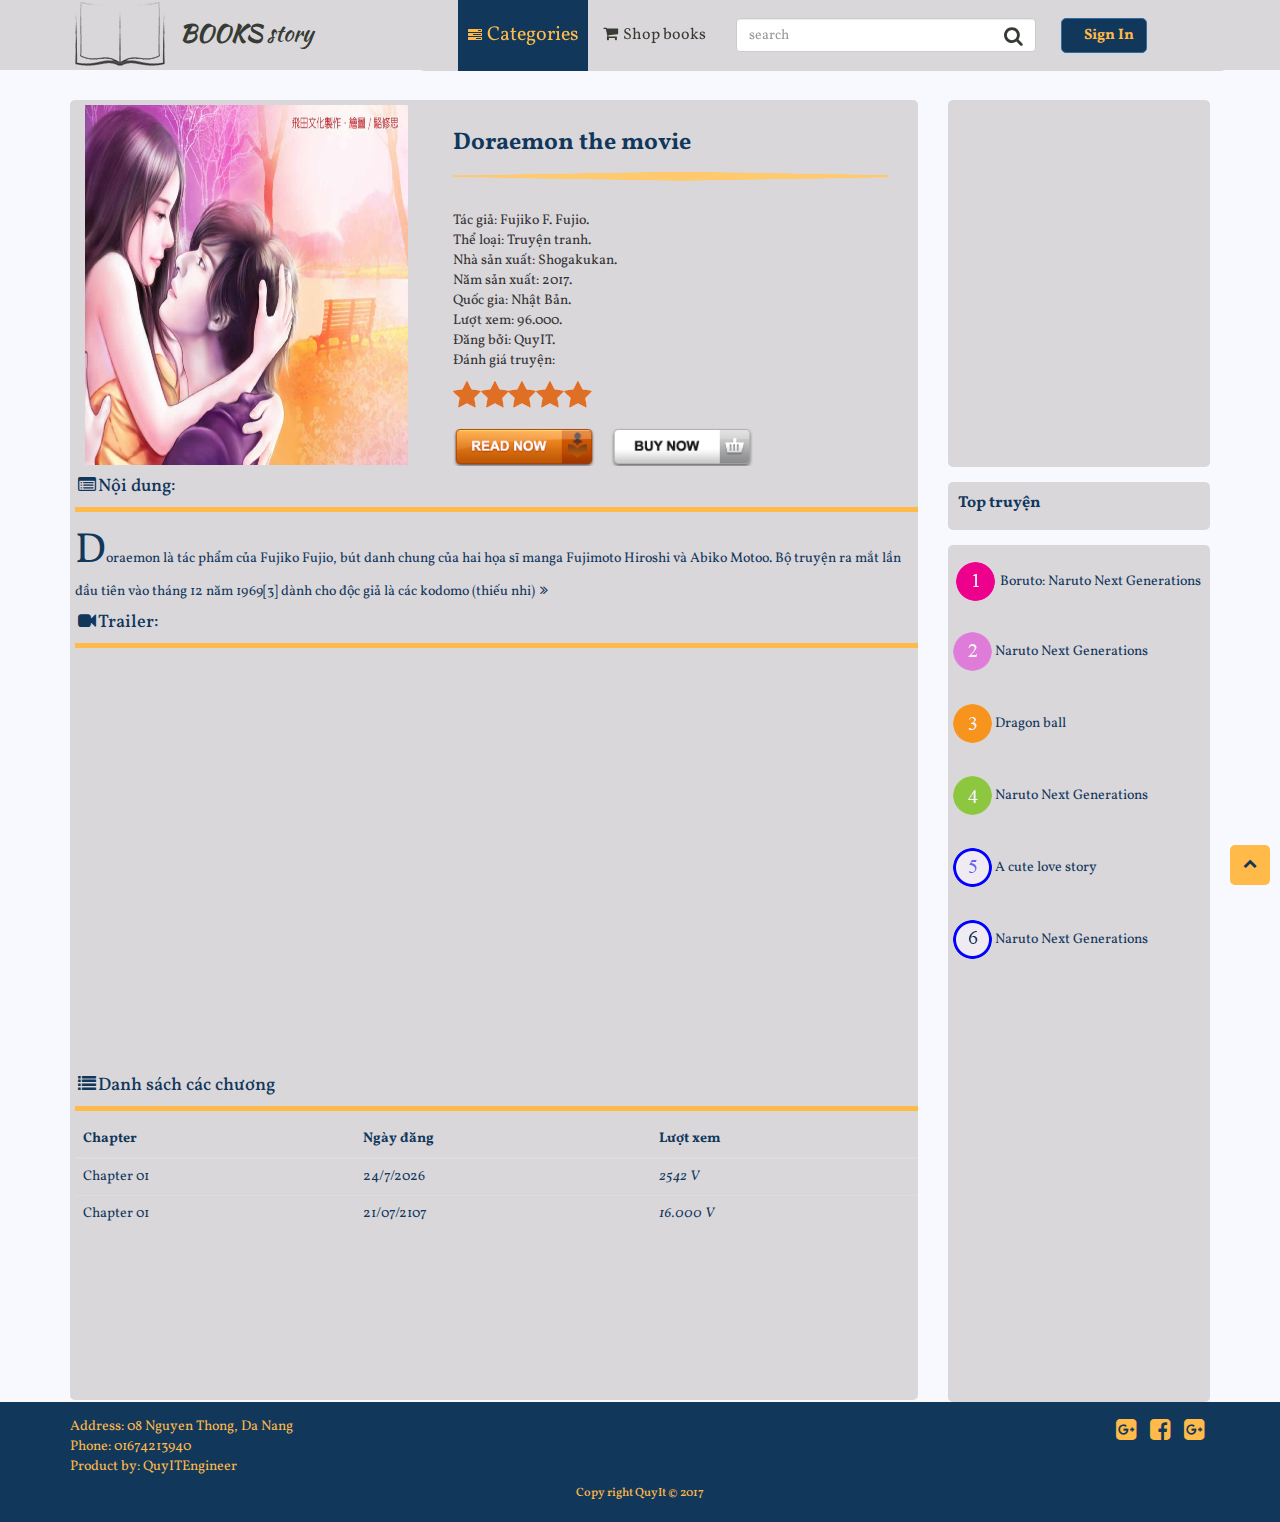
<file: info_doreamon.html>
<!DOCTYPE html>
<html>
<head>
	<meta charset="UTF-8" name="viewport" content="width=device-width, initial-scale=1">
	<title>Books store</title>
	<link href="https://fonts.googleapis.com/css?family=Vollkorn" rel="stylesheet">
    <link href="https://fonts.googleapis.com/css?family=Kaushan+Script" rel="stylesheet">
	<link rel="stylesheet" type="text/css" href="css/bootstrap.min.css">
	<link rel="stylesheet" href="css/font-awesome.min.css">
	<link rel="stylesheet" type="text/css" href="css/header.css">
	<link rel="stylesheet" type="text/css" href="css/footer.css">
	<link rel="stylesheet" type="text/css" href="css/common.css">
	<link rel="stylesheet" type="text/css" href="css/info.css">
	</head>
<body>
	<div id="wapper">
	<header>
			<div class="container">
				<div class="header main">
					<div class="logo">
						
						<div class="image_logo">
							<a href="index.html">
								<img src="images/book_logo.png">
							</a>
						</div>
						<a href="index.html">
							<div class="image_text">
								<p><h3 class="textlogo_h3"><b>BOOKS</b>&nbsp<span class="story">story</span></h3></p>
								
							</div>
						</a>
					</div>
					<nav class="navbar navbar-default" role="navigation" id="navbar_header">
						<div class="container-fluid">
							<!-- Brand and toggle get grouped for better mobile display -->
							<div class="navbar-header">
								<button type="button" class="navbar-toggle" data-toggle="collapse" data-target=".navbar-ex1-collapse">
									<span class="sr-only">Toggle navigation</span>
									<span class="icon-bar"></span>
									<span class="icon-bar"></span>
									<span class="icon-bar"></span>
								</button>
							</div>
					
							<!-- Collect the nav links, forms, and other content for toggling -->
							<div class="collapse navbar-collapse navbar-ex1-collapse">
								<div class="menu_header_list">
										<ul class="full-nav">
											<li>
												<a href="index.html" class="category">
													<span class="fa fa-tasks fw"></span>Categories</a>

											</li>
												<!-- <ul class="ul1">
											        <li><a href="info_doreamon.html">Truyện tranh</a></li>
											        <li><a href="info_doreamon.html">Truyện bộ</a></li>
										        </ul>
										        <ul class="ul2">
										        	 <li><a href="info_doreamon.html">Truyện dài</a></li>
											        <li><a href="info_doreamon.html">Truyện hay</a></li>
										        </ul> -->
										</ul>
									</div>
								<ul class="nav navbar-nav">
									<li><a href="#" id="shop_book">
										<span class="fa fa-shopping-cart fw"></span>Shop books</a>
									</li>
								</ul>
								<form action="" class="search-form">
					                <div class="form-group has-feedback">
					            		<input type="text" class="form-control" name="search" id="search" placeholder="search">
					              		<a href="#"><span id="search-icon" class="fa fa-search fa-fw"></span></a>
					            	</div>
					            </form>
								<button type="button" class="btn btn-primary sing_in">
									<a class="sing_in" href="signin.html">Sign In</a>
								</button>
							</div><!-- /.navbar-collapse -->
						</div>
					</nav>
				</div>
			</div>
		</header>

    <div class="container fix_header">
        <div class="row">
            <div class="col-xs-12 col-sm-9 col-md-9 col-lg-9">
                
				<div class="content_info">
					<div class="row gioi_thieu">
						<div class="col-xs-12 col-sm-5 col-md-5 col-lg-5">
							<img src="images/info/image_big.jpg" alt="boruto" id="image_big_info">
						</div>
						<div class="col-xs-12 col-sm-7 col-md-7 col-lg-7 more_info">
							<div class="info-story">
								<h3 id="name-story">Doraemon the movie</h3>
								
								<p class="white_space">
									Tác giả: 	Fujiko F. Fujio.
									Thể loại: Truyện tranh.
									Nhà sản xuất: Shogakukan.
									Năm sản xuất: 2017.
									Quốc gia: Nhật Bản.
									Lượt xem: 96.000.
									Đăng bởi: QuyIT.
									Đánh giá truyện:
								</p>
								<img src="images/info/info-02.png" alt="start">
								<div class="read-and-buy">
									<a href="samples/docs/index.html"><img class="hover_button_info" src="images/info/info-03.png" alt=""></a>
									<a href="buy_book_doraemon.html"><img class="hover_button_info" src="images/info/info-04.png" alt=""></a>
									
								</div>
							</div>
							
						</div>
					</div>
					<div class="content-introduction">
						<p class="content_title">
							<h4><span class="fa fa-list-alt fa-fw"></span>Nội dung:</h4>
						</p>
						<p class="introduction">
							Doraemon là tác phẩm của Fujiko Fujio, bút danh chung của hai họa sĩ manga Fujimoto Hiroshi và Abiko Motoo. Bộ truyện ra mắt lần đầu tiên vào tháng 12 năm 1969[3] dành cho độc giả là các kodomo (thiếu nhi)<span class="fa fa-angle-double-right fa-fw"></span></a> 
						</p>
					</div>
					<div class="content-introduction">
						<p class="content_title">
							<h4><span class="fa fa-video-camera fa-fw"></span>Trailer:</h4>
						</p>
						<div class="introduction">
							<iframe width="100%" height="400" src="https://www.youtube.com/embed/fjGPSOmwy9M" frameborder="0" allowfullscreen></iframe>
						</div>
					</div>
					<div class="all-chapter">
						<div class="title-all-chapter">
							<h4><span class="fa fa-list fa-fw"></span>Danh sách các chương</h4>
							<div class="introduction">
								<div class="table-responsive overflow-chapter"">
									<table class="table">
										<thead class="title-chapter">
											<tr>
												<th>Chapter</th>
												<th>Ngày đăng</th>
												<th>Lượt xem</th>
											</tr>
										</thead>
										<tbody >
											<tr>
												<td><a href="page_read_boruto.html" id="chapter01">Chapter 01</a></td>
												<td onload="getDate();"><span id="get_time"></span></td>
												<td style="font-style: oblique;" ><span id="view"></span> V</td>
											</tr>
											<tr>
												<td>Chapter 01</td>
												<td>21/07/2107</td>
												<td style="font-style: oblique;">16.000 V</td>
											</tr>
										</tbody>
									</table>
								</div>
							</div>
						</div>
					</div>
				</div>

            </div>
            <div class="col-xs-12 col-sm-3 col-md-3 col-lg-3">
                
                <div class="content_new_face">
                    <iframe src="https://www.facebook.com/plugins/page.php?href=https%3A%2F%2Fwww.facebook.com%2Ftiengnhatgiaotiepdanang%2F&tabs=timeline&width=265&height=350&small_header=true&adapt_container_width=true&hide_cover=false&show_facepile=true&appId" width="100%	" height="350" style="border:none;overflow:hidden" scrolling="no" frameborder="0" allowTransparency="true"></iframe>
                </div>
                <div class="title_new_story">
					<p class="color_text">Top truyện</p>
				</div>
				<div class="content_top_story">
					<div class="top_xephang">
						<img src="images/icon_top.png">
						<a href="#" class="text_top">Boruto: Naruto Next Generations</a>
					</div>
					<div class="top_xephang">
						<img src="images/icon_top02.png">
						<a href="#" class="text_top">Naruto Next Generations</a>
					</div>
					<div class="top_xephang">
						<img src="images/icon_top03.png">
						<a href="#" class="text_top">Dragon ball</a>
					</div>
					<div class="top_xephang">
						<img src="images/icon_top04.png">
						<a href="#" class="text_top">Naruto Next Generations</a>
					</div>
					<div class="top_xephang">
						<img src="images/icon_top05.png">
						<a href="#" class="text_top">A cute love story</a>
					</div>
					<div class="top_xephang">
						<img src="images/icon_top06.png">
						<a href="#" class="text_top">Naruto Next Generations</a>
					</div>
					
				</div>
            </div>
        </div>
    </div>
        
	<div class="up">
		<div class="gototop">
			<a href="#"><span class="fa fa-chevron-up fa-fw"></span></a>
		</div>
	</div>

    <footer>
        <div class="container">
            <div class="wdth_footer_60">
                <p>Address: 08 Nguyen Thong, Da Nang <br>
                    Phone: 01674213940 <br>
                    Product by: QuyITEngineer</p>
            </div>
            <div class="wdth_footer_40">
                <span class="fa fa-google-plus-square fa-fw"></span>
                <span class="fa fa-facebook-square fa-fw"></span>
                <span class="fa fa-google-plus-square fa-fw"></span>

            </div>
            <div class="book_text_center">
                <h6>Copy right QuyIt &copy 2017</h6>
            </div>
        </div>
    </footer>
</div>

	

	

    <script type="text/javascript" src="js/jquery.min.js"></script>
    <script type="text/javascript" src="js/bootstrap.js"></script>
	<script type="text/javascript" src="js/info_doraemon.js"></script>
</body>
</html>
</file>
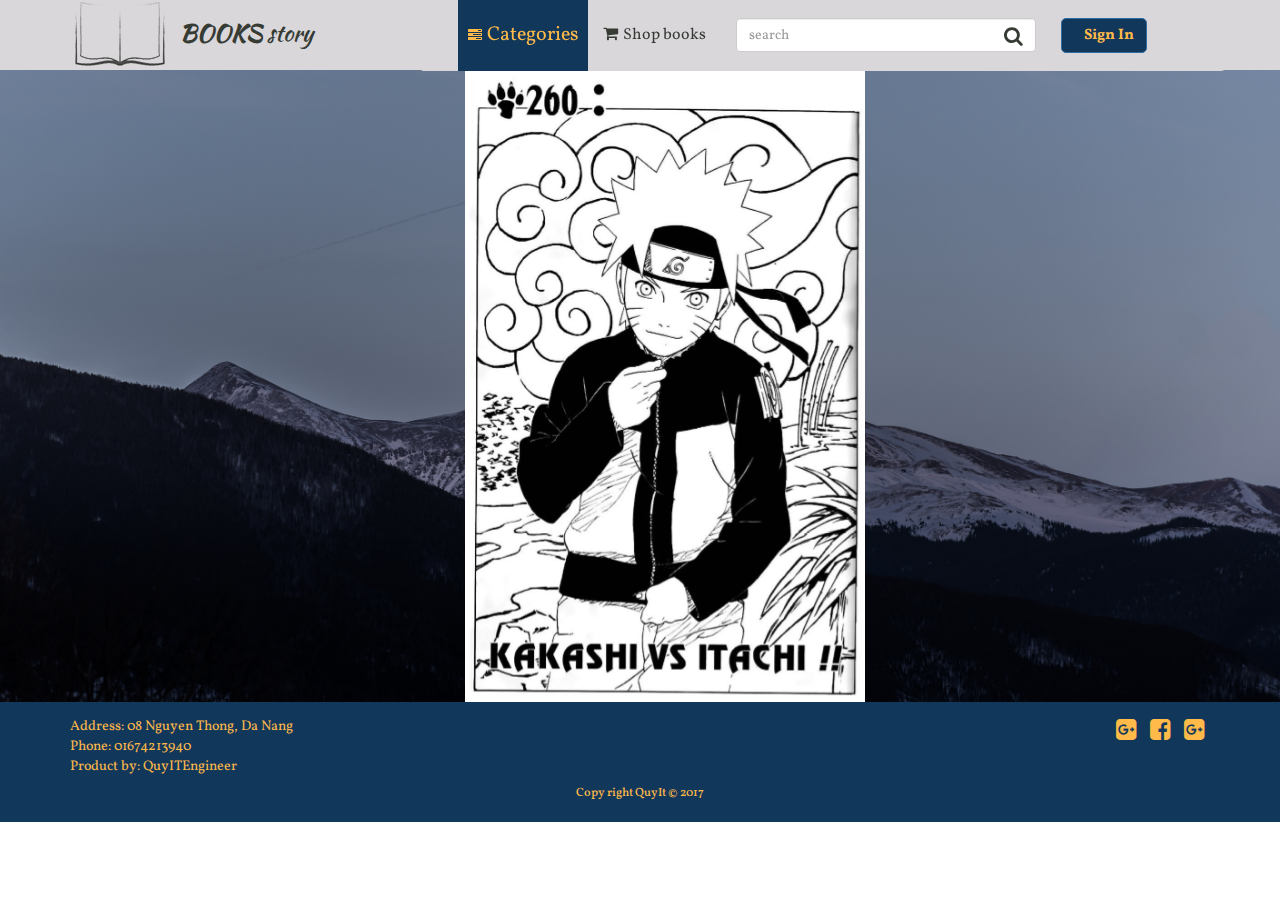
<file: page_read_boruto.html>
<!DOCTYPE html>
<html lang="en">
<head>
    <meta charset="UTF-8" name="viewport" content="width=device-width, initial-scale=1">
    <title>Books read</title>
    <link href="https://fonts.googleapis.com/css?family=Vollkorn" rel="stylesheet">
    <link href="https://fonts.googleapis.com/css?family=Kaushan+Script" rel="stylesheet">
    <link rel="stylesheet" href="css/bootstrap.min.css">
    <link rel="stylesheet" href="css/font-awesome.min.css">
    <link rel="stylesheet" type="text/css" href="css/page_read_boruto.css">
    <link rel="stylesheet" type="text/css" href="css/index_01.css">
    <link rel="stylesheet" type="text/css" href="css/header.css">
    <link rel="stylesheet" type="text/css" href="css/footer.css">
    <link rel="stylesheet" type="text/css" href="css/common.css">
</head>
</head>
<body>
<div class="wapper">
	<header>
            <div class="container">
                <div class="header main">
                    <div class="logo">
                        
                        <div class="image_logo">
                            <a href="index.html">
                                <img src="images/book_logo.png">
                            </a>
                        </div>
                        <a href="index.html">
                            <div class="image_text">
                                <p><h3 class="textlogo_h3"><b>BOOKS</b>&nbsp<span class="story">story</span></h3></p>
                                
                            </div>
                        </a>
                    </div>
                    <nav class="navbar navbar-default" role="navigation" id="navbar_header">
                        <div class="container-fluid">
                            <!-- Brand and toggle get grouped for better mobile display -->
                            <div class="navbar-header">
                                <button type="button" class="navbar-toggle" data-toggle="collapse" data-target=".navbar-ex1-collapse">
                                    <span class="sr-only">Toggle navigation</span>
                                    <span class="icon-bar"></span>
                                    <span class="icon-bar"></span>
                                    <span class="icon-bar"></span>
                                </button>
                            </div>
                    
                            <!-- Collect the nav links, forms, and other content for toggling -->
                            <div class="collapse navbar-collapse navbar-ex1-collapse">
                                <div class="menu_header_list">
                                        <ul class="full-nav">
                                            <li>
                                                <a href="index.html" class="category">
                                                    <span class="fa fa-tasks fw"></span>Categories</a>

                                            </li>
                                                <!-- <ul class="ul1">
                                                    <li><a href="info_doreamon.html">Truyện tranh</a></li>
                                                    <li><a href="info_doreamon.html">Truyện bộ</a></li>
                                                </ul>
                                                <ul class="ul2">
                                                     <li><a href="info_doreamon.html">Truyện dài</a></li>
                                                    <li><a href="info_doreamon.html">Truyện hay</a></li>
                                                </ul> -->
                                        </ul>
                                    </div>
                                <ul class="nav navbar-nav">
                                    <li><a href="#" id="shop_book">
                                        <span class="fa fa-shopping-cart fw"></span>Shop books</a>
                                    </li>
                                </ul>
                                <form action="" class="search-form">
                                    <div class="form-group has-feedback">
                                        <input type="text" class="form-control" name="search" id="search" placeholder="search">
                                        <a href="#"><span id="search-icon" class="fa fa-search fa-fw"></span></a>
                                    </div>
                                </form>
                                <button type="button" class="btn btn-primary sing_in">
                                    <a class="sing_in" href="signin.html">Sign In</a>
                                </button>
                            </div><!-- /.navbar-collapse -->
                        </div>
                    </nav>
                </div>
            </div>
        </header>
    
    <div class="100pxtop" style="padding-top: 70px">
        
    </div>
    <div class="container background-turnjs">
        <div class="all">
            <div class="row">
                <div class="col-xs-12 col-sm-12 col-md-12 col-lg-12">
                  <div id="flipbook" class="mybook">
                    <div class="hard"> 
                        <img style="width: 100%; height: 100%" src="images/pages/naruto/naruto01.jpg"> 
                    </div>
                    <div class="hard">
                        <img style="width: 100%; height: 100%" src="images/pages/naruto/naruto01.jpg"> 
                    </div>
                    <div class="page_chirld"> 
                        <img style="width: 100%; height: 100%" src="images/pages/naruto/naruto02.jpg">
                    </div>
                    <div class="page_chirld"> 
                        <img style="width: 100%; height: 100%" src="images/pages/naruto/naruto03.jpg">
                    </div>
                    <div class="page_chirld"> 
                        <img style="width: 100%; height: 100%" src="images/pages/naruto/naruto04.jpg">
                    </div>
                    <div class="page_chirld"> 
                         <img style="width: 100%; height: 100%" src="images/pages/naruto/naruto02.jpg">
                    </div>
                    <div class="page_chirld"> 
                        <img style="width: 100%; height: 100%" src="images/pages/naruto/naruto06.jpg">
                    </div>
                    <div class="page_chirld"> 
                        <img style="width: 100%; height: 100%" src="images/pages/naruto/naruto07.jpg">
                    </div>
                    <div class="page_chirld"> 
                        <img style="width: 100%; height: 100%" src="images/pages/naruto/naruto08.jpg">
                    </div>
                    <div class="page_chirld"> 
                        <img style="width: 100%; height: 100%" src="images/pages/naruto/naruto05.jpg">
                    </div>
                </div>  
                </div>
            </div>
        </div>
    </div>
        <footer>
            <div class="container">
                    <div class="wdth_footer_60">
                        <p>Address: 08 Nguyen Thong, Da Nang <br>
                            Phone: 01674213940 <br>
                            Product by: QuyITEngineer</p>
                    </div>
                    <div class="wdth_footer_40">
                        <span class="fa fa-google-plus-square fa-fw"></span>
                        <span class="fa fa-facebook-square fa-fw"></span>
                        <span class="fa fa-google-plus-square fa-fw"></span>
                        
                    </div>
                    <div class="book_text_center">
                        <h6>Copy right QuyIt &copy 2017</h6>
                    </div>
            </div>
        </footer>
    

	</div>

<script type="text/javascript" src="js/jquery.min.js"></script>
<script type="text/javascript" src="js/bootstrap.min.js"></script>
<script type="text/javascript" src="js/read/hash.js"></script>
<script type="text/javascript" src="js/read/turn.min.js"></script>
<script type="text/javascript" src="js/read/zoom.min.js"></script>
<script type="text/javascript">
    $(window).ready(function() {
        $("#flipbook").turn({
            width: 800,
            height: 632,
            autoCenter: true
        });
    });
</script>
</body>
</html>
</file>
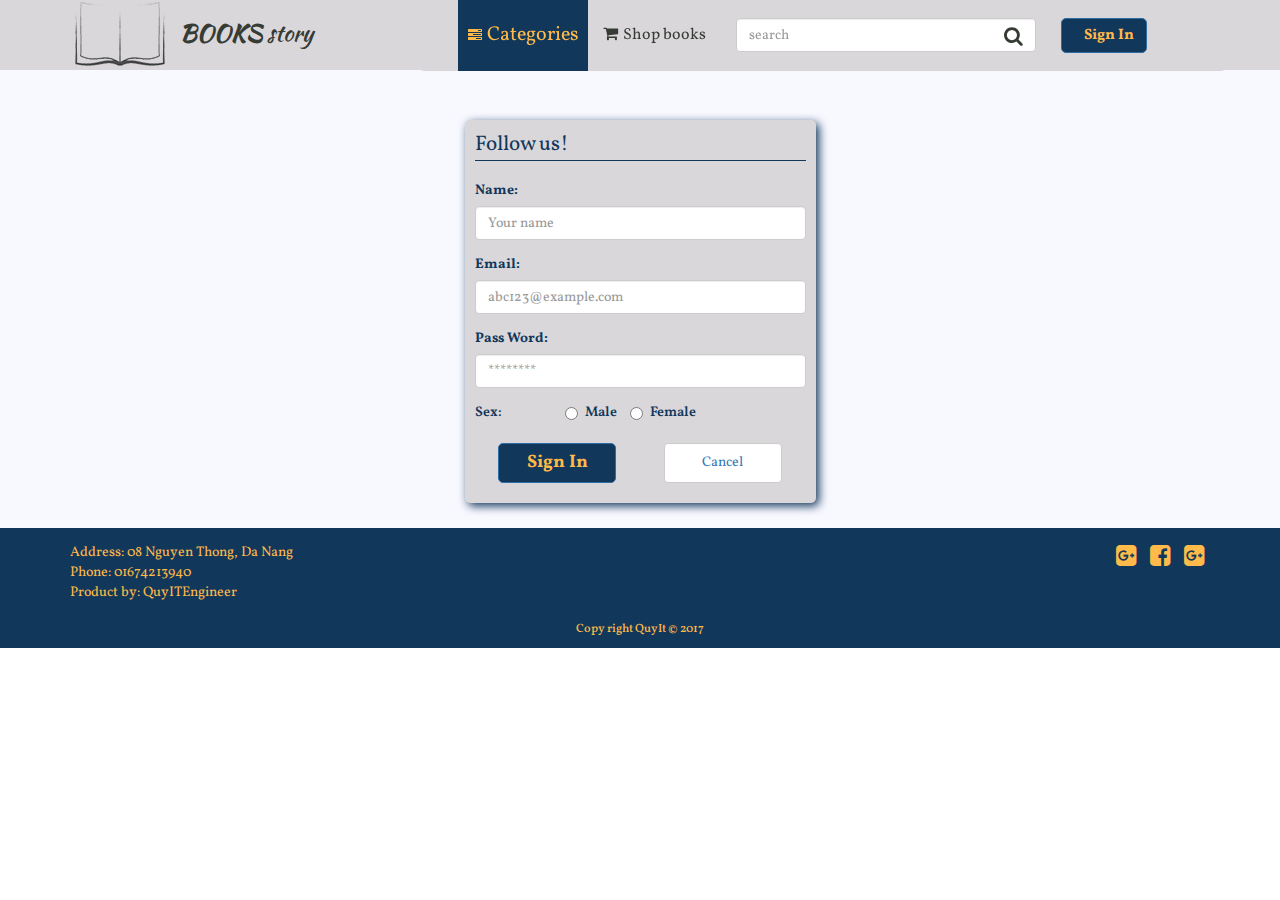
<file: signin.html>
<!DOCTYPE html>
<html lang="en">
<head>
    <meta charset="UTF-8" name="viewport" content="width=device-width, initial-scale=1">
    <title>Books store</title>
    <link href="https://fonts.googleapis.com/css?family=Vollkorn" rel="stylesheet">
    <link href="https://fonts.googleapis.com/css?family=Kaushan+Script" rel="stylesheet">
    <link rel="stylesheet" href="css/bootstrap.min.css">
    <link rel="stylesheet" href="css/style.css">
    <link rel="stylesheet" href="css/font-awesome.min.css">
    <link rel="stylesheet" type="text/css" href="css/signin.css">
    <link rel="stylesheet" type="text/css" href="css/header.css">
    <link rel="stylesheet" type="text/css" href="css/footer.css">
    <link rel="stylesheet" type="text/css" href="css/common.css">
   <!--  <link rel="stylesheet" href="https://maxcdn.bootstrapcdn.com/bootstrap/3.3.7/css/bootstrap.min.css"> -->
 

</head>
<body>

<div id="wapper">
	<header>
			<div class="container">
				<div class="header main">
					<div class="logo">
						
						<div class="image_logo">
							<a href="index.html">
								<img src="images/book_logo.png">
							</a>
						</div>
						<a href="index.html">
							<div class="image_text">
								<p><h3 class="textlogo_h3"><b>BOOKS</b>&nbsp<span class="story">story</span></h3></p>
								
							</div>
						</a>
					</div>
					<nav class="navbar navbar-default" role="navigation" id="navbar_header">
						<div class="container-fluid">
							<!-- Brand and toggle get grouped for better mobile display -->
							<div class="navbar-header">
								<button type="button" class="navbar-toggle" data-toggle="collapse" data-target=".navbar-ex1-collapse">
									<span class="sr-only">Toggle navigation</span>
									<span class="icon-bar"></span>
									<span class="icon-bar"></span>
									<span class="icon-bar"></span>
								</button>
							</div>
					
							<!-- Collect the nav links, forms, and other content for toggling -->
							<div class="collapse navbar-collapse navbar-ex1-collapse">
								<div class="menu_header_list">
										<ul class="full-nav">
											<li>
												<a href="index.html" class="category">
													<span class="fa fa-tasks fw"></span>Categories</a>

											</li>
												<!-- <ul class="ul1">
											        <li><a href="info_doreamon.html">Truyện tranh</a></li>
											        <li><a href="info_doreamon.html">Truyện bộ</a></li>
										        </ul>
										        <ul class="ul2">
										        	 <li><a href="info_doreamon.html">Truyện dài</a></li>
											        <li><a href="info_doreamon.html">Truyện hay</a></li>
										        </ul> -->
										</ul>
									</div>
								<ul class="nav navbar-nav">
									<li><a href="#" id="shop_book">
										<span class="fa fa-shopping-cart fw"></span>Shop books</a>
									</li>
								</ul>
								<form action="" class="search-form">
					                <div class="form-group has-feedback">
					            		<input type="text" class="form-control" name="search" id="search" placeholder="search">
					              		<a href="#"><span id="search-icon" class="fa fa-search fa-fw"></span></a>
					            	</div>
					            </form>
								<button type="button" class="btn btn-primary sing_in">
									<a class="sing_in" href="signin.html">Sign In</a>
								</button>
							</div><!-- /.navbar-collapse -->
						</div>
					</nav>
				</div>
			</div>
		</header>
	<div class="container fix_header">
		<div class="container form_sing_in">
			<form action="javascript:void(0)" method="POST" role="form" >
				<legend>Follow us!</legend>
			
				<div class="form-group">
					<label for="">Name:</label>
					<input type="text" class="form-control" id="username" name="name" placeholder="Your name">
					<span id="name_error"></span>
				</div>
				<div class="form-group">
					<label for="">Email:</label>
					<input type="email" class="form-control" id="" name="email" placeholder="abc123@example.com">
				</div>
				<div class="form-group">
					<label for="">Pass Word:</label>
					<input type="password" class="form-control" id="" name="password" placeholder="********">
				</div>
				
				<div class="radio form-group">
					<label>Sex:</label>
					<label class="radio-inline">
					  <input type="radio" name="inlineRadioOptions"  value="option1"> Male
					</label>
					<label class="radio-inline">
					  <input type="radio" name="inlineRadioOptions" value="option2"> Female
					</label>
				</div>
			
				<div class="button_round">
					<button type="submit" class="btn btn-primary sing_in" id="submit_form" onclick="check_empty();"><strong>Sign In</strong></button>
					<button type="button" class="btn btn-default"><a href="index.html">Cancel</a></button>
				</div>
			</form>
		</div>
	</div>
	<footer>
		<div class="container">
				<div class="wdth_footer_60">
					<p>Address: 08 Nguyen Thong, Da Nang <br>
						Phone: 01674213940 <br>
						Product by: QuyITEngineer</p>
				</div>
				<div class="wdth_footer_40">
					<span class="fa fa-google-plus-square fa-fw"></span>
					<span class="fa fa-facebook-square fa-fw"></span>
					<span class="fa fa-google-plus-square fa-fw"></span>
					
				</div>
				<div class="book_text_center">
					<h6>Copy right QuyIt &copy 2017</h6>
				</div>
		</div>
	</footer>
</div>



 <script src="https://ajax.googleapis.com/ajax/libs/jquery/3.2.1/jquery.min.js"></script>
  <script src="https://maxcdn.bootstrapcdn.com/bootstrap/3.3.7/js/bootstrap.min.js"></script>
<script type="text/javascript">

	$("input:radio").click(function() {
    if ($(this).is(":checked")) {
        var group = "input:radio[name='" + $(this).attr("name") + "']";
        $(group).prop("checked", false);
        $(this).prop("checked", true);
    } else {
        $(this).prop("checked", false);
    }
});
</script>
<script src="js/signin.js"></script>

</script>
</body>

</html>
</file>
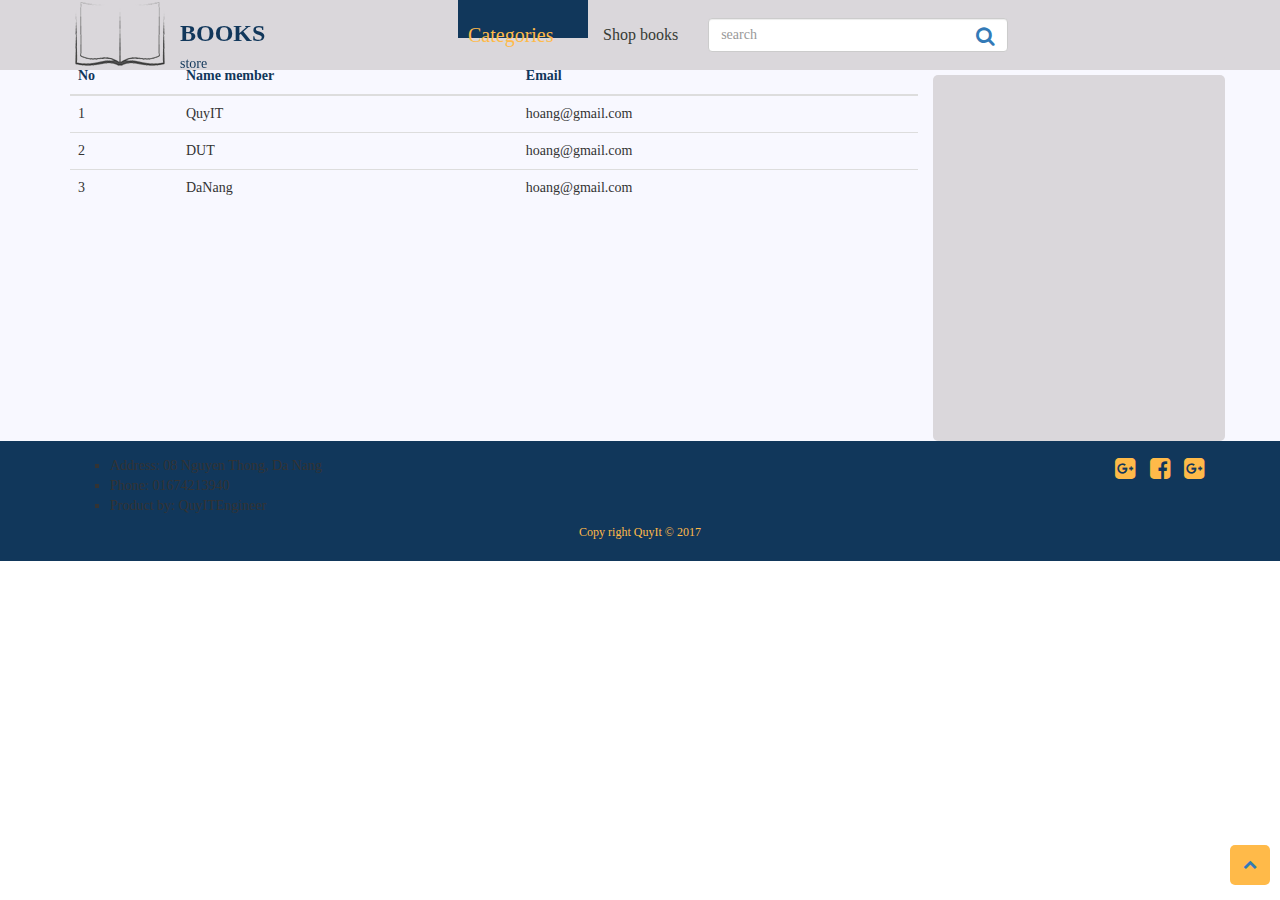
<file: admin/account_admin.html>
<!DOCTYPE html>
<html lang="en">
<head>
    <meta charset="UTF-8" name="viewport" content="width=device-width, initial-scale=1">
    <title>Admin</title>
    <link rel="stylesheet" href="../css/bootstrap.min.css">
    <link rel="stylesheet" href="../css/style.css">
    <link rel="stylesheet" href="../css/font-awesome.min.css">
    <link rel="stylesheet" type="text/css" href="../css/index_01.css">
    <link rel="stylesheet" type="text/css" href="../css/header.css">
    <link rel="stylesheet" type="text/css" href="../css/footer.css">
    <link rel="stylesheet" type="text/css" href="../css/common.css">
   <!--  <link rel="stylesheet" href="https://maxcdn.bootstrapcdn.com/bootstrap/3.3.7/css/bootstrap.min.css"> -->
 

</head>
<body>
	<div id="wapper">
		<header>
			<div class="container">
				<div class="header main">
					<div class="logo">
						
						<div class="image_logo">
							<a href="../index.html">
								<img src="../images/book_logo.png">
							</a>
						</div>
						<a href="index.html">
							<div class="image_text">
								<p><h3><b>BOOKS</b></h3><h5>store</h5></p>
								
							</div>
						</a>
					</div>
					<nav class="navbar navbar-default" role="navigation" id="navbar_header">
						<div class="container-fluid">
							<!-- Brand and toggle get grouped for better mobile display -->
							<div class="navbar-header">
								<button type="button" class="navbar-toggle" data-toggle="collapse" data-target=".navbar-ex1-collapse">
									<span class="sr-only">Toggle navigation</span>
									<span class="icon-bar"></span>
									<span class="icon-bar"></span>
									<span class="icon-bar"></span>
								</button>
							</div>
					
							<!-- Collect the nav links, forms, and other content for toggling -->
							<div class="collapse navbar-collapse navbar-ex1-collapse">
								<div class="menu_header_list">
										<ul>
											<li>
												<a href="/index.html">Categories</a>

											</li>
												<ul class="ul1">
											        <li><a href="#">Truyện tranh</a></li>
											        <li><a href="#">Truyện bộ</a></li>
										        </ul>
										        <ul class="ul2">
										        	 <li><a href="#">Truyện dài</a></li>
											        <li><a href="#">Truyện dân gian</a></li>
										        </ul>
										</ul>
									</div>
								<ul class="nav navbar-nav">
									<li><a href="#" id="shop_book">Shop books</a></li>
								</ul>
								<form action="" class="search-form">
					                <div class="form-group has-feedback">
					            		<input type="text" class="form-control" name="search" id="search" placeholder="search">
					              		<a href="#"><span class="fa fa-search fa-fw"></span></a>
					            	</div>
					            </form>
								<!-- <button type="button" class="btn btn-primary sing_in">
									<a class="sing_in" href="signin.html">Sing In</a>
								</button> -->
							</div><!-- /.navbar-collapse -->
						</div>
					</nav>
				</div>
			</div>
		</header>


		<div class="container">
			<div class="row">
				<div class="col-xs-9 col-sm-9 col-md-9 col-lg-9">
					<table class="table table-hover" style="margin-top: 40px">
						<thead>
							<tr style="height: 55px;">
								<th><font color="#11375b">No</font></th>
								<th><font color="#11375b">Name member</font></th>
								<th><font color="#11375b">Email</font></th>
							</tr>
						</thead>
						<tbody>
							<tr>
								<td>1</td>
								<td>QuyIT</td>
								<td>hoang@gmail.com</td>
							</tr>
							<tr>
								<td>2</td>
								<td>DUT</td>
								<td>hoang@gmail.com</td>
							</tr>
							<tr>
								<td>3</td>
								<td>DaNang</td>
								<td>hoang@gmail.com</td>
							</tr>
						</tbody>
					</table>
				</div>
				<div class="col-xs-3 col-sm-3 col-md-3 col-lg-3">
					<div class="title_new_story">
                        <p class="color_text">Fans of Books store</p>
                    </div>
                    <div class="content_new_face">
                        <iframe src="https://www.facebook.com/plugins/page.php?href=https%3A%2F%2Fwww.facebook.com%2Ftiengnhatgiaotiepdanang%2F&tabs=timeline&width=265&height=350&small_header=true&adapt_container_width=true&hide_cover=false&show_facepile=true&appId" width="255" height="350" style="border:none;overflow:hidden" scrolling="no" frameborder="0" allowTransparency="true"></iframe>
                    </div>
				</div>
			</div>
		</div>


		<div class="up">
            <div class="gototop">
                <a href="#"><span class="fa fa-chevron-up fa-fw"></span></a>
            </div>
        </div>

        <footer>
            <div class="container">
                    <div class="wdth_footer_60">
                        
                        <ul class="author-web">
                        	<li>Address: 08 Nguyen Thong, Da Nang</li>
                        	<li>Phone: 01674213940</li>
                        	<li>Product by: QuyITEngineer</li>
                        </ul>
                    </div>
                    <div class="wdth_footer_40">
                        <span class="fa fa-google-plus-square fa-fw"></span>
                        <span class="fa fa-facebook-square fa-fw"></span>
                        <span class="fa fa-google-plus-square fa-fw"></span>
                        
                    </div>
                    <div class="book_text_center">
                        <h6>Copy right QuyIt &copy 2017</h6>
                    </div>
            </div>
        </footer>
	</div>
</body>
</html>
</file>
<file: css/style.css>
body {
    margin: 0px;
    font-family: "Open Sans", Sans-serif;
}

p {
margin-bottom:20px;
}

.clearout {
height:20px;
clear:both;
}

#flexiselDemo1, #flexiselDemo2, #flexiselDemo3 {
display:none;
}

.nbs-flexisel-container {
    position:relative;
    max-width:100%;
}
.nbs-flexisel-ul {
    position:relative;
    width:99999px;
    margin:0px;
    padding:0px;
    list-style-type:none;   
    text-align:center;  
    overflow: auto;
}

.nbs-flexisel-inner {
    position: relative;
    overflow: hidden;
    float:left;
    width:100%;
    background:#fcfcfc;
    background: #fcfcfc -moz-linear-gradient(top, #fcfcfc 0%, #eee 100%); /* FF3.6+ */
    background: #fcfcfc -webkit-gradient(linear, left top, left bottom, color-stop(0%,#fcfcfc), color-stop(100%,#eee)); /* Chrome,Safari4+ */
    background: #fcfcfc -webkit-linear-gradient(top, #fcfcfc 0%, #eee 100%); /* Chrome10+,Safari5.1+ */
    background: #fcfcfc -o-linear-gradient(top, #fcfcfc 0%, #eee 100%); /* Opera11.10+ */
    background: #fcfcfc -ms-linear-gradient(top, #fcfcfc 0%, #eee 100%); /* IE10+ */
    background: #fcfcfc linear-gradient(top, #fcfcfc 0%, #eee 100%); /* W3C */
    border:1px solid #ccc;
    border-radius:5px;
    -moz-border-radius:5px;
    -webkit-border-radius:5px;  
}

.nbs-flexisel-item {
    float:left;
    margin:0px;
    padding:0px;
    cursor:pointer;
    position:relative;
    line-height:0px;
}
.nbs-flexisel-item img {
    max-width: 100%;
    cursor: pointer;
    position: relative;
    margin-top: 10px;
    margin-bottom: 10px;
}

/*** Navigation ***/

.nbs-flexisel-nav-left,
.nbs-flexisel-nav-right {
    padding:5px 10px;
    border-radius:15px;
    -moz-border-radius:15px;
    -webkit-border-radius:15px;      
    position: absolute;
    cursor: pointer;
    z-index: 4;
    top: 50%;
    transform: translateY(-50%);   
    background: rgba(0,0,0,0.5);
    color: #fff;     
}

.nbs-flexisel-nav-left {
    left: 10px;
}

.nbs-flexisel-nav-left:before {
    content: "<"
}

.nbs-flexisel-nav-left.disabled {
    opacity: 0.4;
}

.nbs-flexisel-nav-right {
    right: 5px;    
}

.nbs-flexisel-nav-right:before {
    content: ">"
}

.nbs-flexisel-nav-right.disabled {
    opacity: 0.4;
}
</file>
<file: css/index_01.css>
.row{
 margin-left: 0px;
 margin-right: 0px;
}
.col-xs-6.col-sm-6.col-md-3.col-lg-3{
	padding-left: 0px;
	padding-right: 0px;
}
.col-xs-3.col-sm-3.col-md-3.col-lg-3{
	padding-left: 0px;
	padding-right: 0px;
}
.text-in-image {
    width: 300px;
    position: relative;
    top: -149px;
    color: white;
    font-family: 'Lobster', cursive;
    left: 90px;
    margin-bottom: -107px;
}
.right{
	text-align: right;
	float: right;
	padding-right: 20px;
}
.title_new_story {
	margin-top: 15px;
	background-color: #dad7db;
	height: 45px;
	padding-top: 13px;
	padding-left: 10px;
	border-radius: 5px;
}

a.color_text:hover {
	text-decoration: none;
	background-color: #11375b;
	color: white;
}
a.prev,a.next {
	height:91px;
	position:absolute;
	width:43px;
	top:50%;
	margin-top:-30px;
	margin-right: -26px;
	opacity:0.6;
	text-indent:-99999px;
	cursor:pointer;
	-webkit-transition:opacity 200ms ease-out;
}
a.prev:hover,a.next:hover {
	opacity:1;
}
.prev {
	left:0;
	background: #000  no-repeat -200px 25px;
}
.next {
	right:0;
	background: #000  no-repeat -167px 25px;
}

.slider {
	height:200px;
	position: relative;
	margin-top: 30px;
}
.slider ul li{
	list-style: none;
}
.image_slider{
	margin-left: -12px;
}
.new_story{
	margin-top: 15px;
	width: 98%;
	height: 305px;
	background-color: #dad7db;
	float: left;
	/* margin-right: 23px; */
	border-radius: 8px;
}
.new_story.end{
	margin-right: 0px;
}
.text_new_story{
	text-align: center;
	color: #11375b;
	border-radius: 4px;
}
.content_new_face {
	margin-top: 15px;
	background-color: #dad7db;
	padding: 5px;
	display: block;
	border-radius: 5px;
}
.container.truyenbo{
}
.content_top_story{
	height: 625px;
	margin-top: 15px;
	background-color: #dad7db;
	border-radius: 5px;
}
a.text_top {
	font-size: 14px;
	margin-left: 10px;
	margin-top: 10px;
	color: #11375b;
}
.top_xephang {
	padding-top: 30px;
	margin-bottom: 15px;
	padding-left: 5px;
	height: 72px;
	display: inline-flex;
}
.iframe-map{
	height: 300px;
	margin-top: 10px;
}
 a[href="info.html"] {color: #11375b;}
 .slide {
    padding-top: 70px;
}

.new_story_image{
	width: 95%;
	height: 245px;
	margin-left: 5px;
	margin-top: 5px;
}
a.right.color_text::after {
    content: ">>";
    color: #11375b;
}
@media only screen and (max-width: 420px){
	h3.textlogo_h3 {
    visibility: hidden;
    color: #363B34;
    font-size: 23px;
    font-family: 'Kaushan Script', cursive;
}
	.top_xephang {
    padding-top: 30px;
    margin-bottom: 15px;
    padding-left: 5px;
    height: 72px;
    display: block;
}
	.text-in-image h2{
		font-size: 16px;
	}
	.text-in-image h4{
		font-size: 12px;
	}
	.text-in-image {
	    width: 250px;
	    position: relative;
	    top: -85px;
	    color: white;
	    font-family: 'Lobster', cursive;
	    left: 38px;
	    margin-bottom: -88px;
	}
}

@media only screen and (min-width: 420px) and (max-width: 767px){
	.content_top_story {
	    height: 600px;
	    margin-top: 15px;
	    background-color: #dad7db;
	    border-radius: 5px;
	}
	.top_xephang {
	    padding-top: 20px;
	    margin-bottom: 15px;
	    padding-left: 5px;
	    height: 72px;
	    display: list-item;
	}
	.text-in-image h2{
		font-size: 20px;
	}
	.text-in-image h4{
		font-size: 14px;
	}
	.text-in-image {
	    width: 300px;
	    position: relative;
	    top: -104px;
	    color: white;
	    font-family: 'Lobster', cursive;
	    left: 51px;
	    margin-bottom: -92px;
	}
}
@media only screen and (min-width: 767px) and (max-width: 992px) {
	.content_new_face {
	    margin-top: 15px;
	    background-color: #dad7db;
	    padding: 5px;
	    display: block;
	    height: 625px;
	    border-radius: 5px;
	}
	.content_top_story {
	    height: 1265px;
	    margin-top: 15px;
	    background-color: #dad7db;
	    border-radius: 5px;
	}
	.top_xephang {
	    padding-top: 20px;
	    margin-bottom: 15px;
	    padding-left: 5px;
	    height: 72px;
	    display: inline-block;
	}
}
</file>
<file: css/header.css>
header{
	height: 70px;
	width: 100%;
	background-color: #dad7db;
	position: fixed;
	z-index: 1;
}
.form-control {
    display: block;
    width: 100%;
    height: 34px;
    padding: 6px 12px;
    font-size: 14px;
    line-height: 1.42857143;
    color: #11375b;
    background-color: #fff;
    background-image: none;
    border: 1px solid #ccc;
    border-radius: 4px;
    -webkit-box-shadow: inset 0 1px 1px rgba(0,0,0,.075);
    box-shadow: inset 0 1px 1px rgba(0,0,0,.075);
    -webkit-transition: border-color ease-in-out .15s,-webkit-box-shadow ease-in-out .15s;
    -o-transition: border-color ease-in-out .15s,box-shadow ease-in-out .15s;
    transition: border-color ease-in-out .15s,box-shadow ease-in-out .15s;
}
h3.textlogo_h3 {
    color: #363B34;
    font-size: 23px;
    font-family: 'Kaushan Script', cursive;
}

h4.textlogo_h4 {
    font-size: 16px;
}
span.fa.fa-tasks.fw {
    margin-right: 5px;
    font-size: 14px;
}

span.fa.fa-shopping-cart.fw {
    margin-right: 5px;
}
ul.full-nav {
    height: 71px;
}
a.sing_in:hover {
    color: #FFBA49;
}
#search-icon{
	color: #363B34;
}
.container-fluid {
    padding-left: 0px;
    padding-right: 0px;
    margin-top: -10px;
}
#shop_book{
	    color: #363B34;
	    font-size: 16px;
	    margin-top: 10px;
	}
nav#navbar_header {
    float: right;
    width: 65%;
    background-color: #dad7db;
    border: none;
    font-size: 24px;
    margin-top: 10px;
}
.header.main{
	display: flex;
	margin: auto;
	position: relative;
	margin-left: 20px;
}
.logo{
	float: left;
	width: 35%;
	position: relative;
}
.image_logo{
	position: absolute;
	top: 2px;
}
.image_text{
	position: absolute;
	left: 105px;
	top: 0px;
	color: #11375b;
	z-index: 2;
}
.menu_header_list ul, .menu_header_list li{
	list-style: none;
	margin: 0px;
	padding: 0px;
	position: relative;
	float: left;
	background-color: #11375b;
	z-index: 0;
}
.menu_header_list ul li a{
	width: 120px;
	height: 38px;
	display: block;
	text-decoration: none;
	font-size: 20px;
	margin-left: 10px;
	line-height: 40px;
	color: #FFBA49;
	padding-top: 15px;
}
.menu_header_list ul ul li a{
	width: 120px;
	text-align: left;
	padding-left: 0px;
	font-size: 14px;
}
.menu_header_list li a:hover{
	background-color: #11375b;
}
.menu_header_list ul ul{
	position: absolute;
	top: 38px;
	visibility: hidden;
}
.menu_header_list ul:hover ul{
	visibility: visible;

}
ul.ul2 {
	position: absolute;
	left: 120px;
}
.search-form {
    float: left;
    position: relative;
    top: 18px;
    width: 300px;
    margin-left: 15px;
    margin-right: 15px;
}
.sing_in{
	font-weight: bold;
	margin-left: 10px;
	text-decoration: none;
	list-style: none;
	background-color: #11375b;
	border-radius: 5px;
	color: #FFBA49;
}
.sing_in:hover{
	/*background-color: #11375B;
	color: #11375b;
	list-style: none;*/
	text-decoration: none;
}

.menu_header_list {margin-left: 23px;}
span.fa.fa-search.fa-fw {
	position: absolute;
	top: 8px;
	font-size: 20px;
	right: 10px;
}
.menu_logo{
	float: left;
	width: 80%;
	height: 80px;
}
button.btn.btn-primary.sing_in {
    background-color: #11375b;
    color: #FFBA49;
    font-size: 15px;
    margin-top: 18px;
}
@media only screen and (max-width: 1360px){
	nav#navbar_header {
	    float: left;
	    width: 70%;
	    /* background-color: #f0eaf2; */
	    border: none;
	    font-size: 24px;
	    margin-top: 10px;
	}
	.logo {
	    float: left;
	    width: 30%;
	    position: relative;
	}
	
}
@media only screen and (max-width: 992px) and (min-width: 768px){
	.menu_header_list ul li a {
	    /* width: 100px; */
	    /* height: 38px; */
	    width: 120px;
	    height: 38px;
	    display: block;
	    text-decoration: none;
	    font-size: 20px;
	    margin-left: 10px;
	    line-height: 40px;
	    color: #FFBA49;
	    padding-top: 15px;
	    /* display: block; */
	    /* text-decoration: none; */
	    /* font-size: 16px; */
	    /* line-height: 40px; */
	    /* background-color: #dad7db; */
	    /* color: #363B34; */
	    /* margin-top: 0px; */
	}
	.navbar-default .navbar-nav>li>a {
	    color: #11375b;
	    font-size: 20px;
	}
	.search-form {
	    float: left;
	    position: relative;
	    top: 17px;
	    width: 53px;
	    margin-left: 10px;
	}
	nav#navbar_header {
	    float: left;
	    width: 80%;
	    background-color: #dad7db;
	    border: none;
	    font-size: 11px;
	    margin-left: 100px;
	    margin-top: 10px;
	}
	.logo {
	    float: left;
	    width: 20%;
	    z-index: 1;
	    position: relative;
	}
}
@media only screen and (max-width: 1200px) and (min-width: 992px){
	.menu_header_list ul li a {
	    width: 160px;
	    height: 38px;
	    display: block;
	    text-decoration: none;
	    font-size: 20px;
	    line-height: 40px;
	    background-color: #1157b;
	    color: #FFBA49;
	    margin-top: 0px;
	}
	.navbar-default .navbar-nav>li>a {
	    color: #11375b;
	    font-size: 20px;
	}
	.search-form {
	    float: left;
	    position: relative;
	    top: 18px;
	    width: 172px;
	    margin-left: 10px;
	}
	nav#navbar_header {
	    float: left;
	    width: 80%;
	    background-color: #dad7db;
	    border: none;
	    font-size: 24px;
	    margin-left: 80px;
	    margin-top: 10px;
	}
	.logo {
	    float: left;
	    width: 20%;
	    margin-left: 50px;
	    position: relative;
	}
}
/*@media only screen and (max-width: 768px){
	.menu_header_list ul li a {
	    width: 160px;
	    height: 38px;
	    display: block;
	    text-decoration: none;
	    font-size: 20px;
	    line-height: 40px;
	    background-color: #f0eaf2;
	    color: #11375b;
	    margin-top: 5px;
	}
	.navbar-default .navbar-nav>li>a {
	    color: #11375b;
	    font-size: 20px;
	}
	.search-form {
	    float: left;
	    position: relative;
	    top: 8px;
	    width: 200px;
	    margin-left: 10px;
	}
	nav#navbar_header {
	    float: left;
	    width: 70%;
	    background-color: #f0eaf2;
	    border: none;
	    font-size: 24px;
	    margin-left: 80px;
	    margin-top: 10px;
	}
	.logo {
	    float: left;
	    width: 20%;
	    margin-left: 50px;
	    position: relative;
	}
}*/
@media only screen and (max-width: 767px){
	
	nav#navbar_header {
	    float: left;
	    width: 49%;
	    background-color: #dad7db;
	    border: none;
	    font-size: 24px;
	    margin-left: 188px;
	    /* margin-top: 10px; */
	}
	.logo {
	    float: left;
	    width: 15%;
	    margin-left: 50px;
	    position: relative;
	    z-index: 1;
	}
	.search-form {
	    float: left;
	    position: relative;
	    top: 8px;
	    width: 98px;
	    margin-left: 10px;
	}
	.navbar-default .navbar-nav>li>a {
	    color: #11375b;
	    font-size: 16px;
	    margin-top: -5px;
	}
	.menu_header_list ul li a {
	    width: 100px;
	    height: 38px;
	    display: block;
	    text-decoration: none;
	    font-size: 16px;
	    line-height: 40px;
	    background-color: #1157b;
	    color: #11375b;
	    margin-top: 0px;
	}
	.menu_header_list ul li a {
	    width: 100px;
	    height: 38px;
	    display: block;
	    text-decoration: none;
	    font-size: 16px;
	    line-height: 40px;
	    background-color: #1157b;
	    color: #FFBA49;
	    margin-top: 0px;
	}
	button.btn.btn-primary.sing_in {
    background-color: #11375b;
    color: #FFBA49;
    font-size: 15px;
    margin-top: 8px;
}

}
</file>
<file: css/footer.css>
.book_text_center{
		/* padding-bottom: 5%; */
		text-align: center;
		color: #FFBA49;
		clear: both;
	}
	span.fa.fa-google-plus-square.fa-fw {
		font-size: 24px;
		color: #FFBA49;
	}

	span.fa.fa-facebook-square.fa-fw {
		font-size: 24px;
		color: #FFBA49;
	}
	footer{
		
		height: 120px;
		clear: both;
		background-color: #11375b;
	}
	.wdth_footer_60{
		float: left;
		width: 60%;
		margin-top: 15px;
		margin-left: 15px;
	}
	.wdth_footer_40{
		float: left;
		width: 40%;
		margin-left: -30px;
		margin-top: 15px;
		text-align: right;
	}
	.author-web{
		list-style: square;
	}
</file>
<file: css/common.css>
.hover_button_info:hover{
    transform: scale(1.02);
}
.wdth_footer_60 p {
    color: #FFBA49;
}
.color_text{
		font-weight: bold;
		color: #11375b;
		font-size: 16px;
	}
	body{
		/*width: 1920px;*/
		padding: 0px;
		margin: 0px;
		font-family: 'Vollkorn', serif;
		/* font-size: 14px;*/
	}
	/*@media all and (max-width: 1366px) {
	   body {
		width: 1136px;
		  font-family: Verdana,sans-serif;
		 font-size: 14px;
	   }
	}*/
	/*@media all and (max-width: 1366px){
		 #layout{
			width: 1170px;
			display: flex;
			margin: auto;
		}
	}
	@media all and (max-width: 1366px){
		#header{
			height: 150px;
			width: 1366px;
			background-color: #11375b;
		}
	}*/
div#wapper {
    width: 100%;
    margin: 0px;
    padding: 0px;
    background-color: #F8F8FF;
}

.container {
    padding-left: 0px;
    padding-right: 0px;
}
.gototop {
    position: fixed;
    bottom: 15px;
    right: 10px;
    width: 40px;
    height: 40px;
    background-color: #FFBA49;
    text-align: center;
    padding-top: 10px;
    animation-name: gototop;
    animation-duration: 1s;
    border-radius: 5px;
}
::-webkit-scrollbar {
    width: 12px;
}

::-webkit-scrollbar-track {
    -webkit-box-shadow: inset 0 0 6px rgba(0,0,0,0.3);
    border-radius: 10px;
}

::-webkit-scrollbar-thumb {
    border-radius: 10px;
    -webkit-box-shadow: inset 0 0 6px rgba(0,0,0,0.5);
}

@keyframes  gototop{
	from{ background-color: 	#FFEBCD }
	to{background-color: 	#c7bdcb}
}
</file>
<file: css/page_read_boruto.css>
@media only screen and(max-width: 1200px) and(min-width: 992px){
	.content_new_face {
	    margin-top: 15px;
	    width: 165px;
	}
	iframe {
	    width: 165px;
	}
}
.wapper{
	/*background-color: #F8F8FF;*/
	
}


.image_read{
	width: 100%;
}
#flipbook .turn-page{
	width:50%;
	height:500px;
	background-color:#F8F8FF;
}

.hard{
	background-color: aqua;
	font-size: 1.2em;
	outline: 1 #DCD;
	border-radius: 10px;
}
.page_chirld{
	background-color: #CCC;
	border-radius: 10px;
}
.page-wrapper{
}
.all{
	margin-left: 250px;

}
@media (min-width: 1200px){}
	.container.background-turnjs{
		background: url("../images/pages/doreamon/backgorund.jpg") bottom ;
		background-size: cover;
		width: 100%;
	};
}
.container.background-turnjs{
		background-image: url("../images/pages/doreamon/backgorund.jpg");
		width: 100%;
	};
</file>
<file: css/info.css>
.container.fix_header {
    padding-top: 95px;
}
.title_new_story {
    margin-top: 15px;
    background-color: #dad7db;
    border-radius: 5px;
    height: 48px;
    padding-top: 10px;
    padding-left: 10px;
}
.content_new_face {
    margin-top: 5px;
    background-color: #dad7db;
    padding: 5px;
    border-radius: 5px;
}
.title-all-chapter {
    color: #11375b;
}
a {
    color: #11375b;
    text-decoration: none;
}
.title_link{
    background-image: url("../images/info/link_title.png");
    width: 112px;
    height: 64px;
    position: relative;
    margin-top: 14px;
    padding-top: 20px;
    padding-left: 5px;
}
.content_info{
    background-color: #dad7db;
    width: 100%;
    height: 1300px;
    margin-top: 5px;
    padding: 5px 0px 0px 0px;
    border-radius: 5px;
}
.content-introduction{
    clear: both;
    margin-left: 5px;
    color: #11375b;
}
.introduction{
    border-top: solid 5px  #FFBA49;
    padding-top: 10px;
}
p.introduction:first-letter{
    font-size: 3em;
}

.info-story {
    padding: 5px 0px 0px 15px;
}

.row.gioi_thieu {
    position: relative;
}

.read-and-buy {
    position: absolute;
    bottom: 0px;
    right: 20%;
}

.all-chapter {
    padding-left: 5px;
}
.content_top_story {
    height: 857px;
    margin-top: 15px;
    background-color: #dad7db;
    border-radius: 5px;
}
.top_xephang {
    padding-top: 15px;
    padding-left: 5px;
    height: 72px;
    display: inline-block;
}

.col-xs-7.col-sm-7.col-md-7.col-lg-7.more_info {
    position: static;
}
#image_big_info{
    width: 100%;
    height: 360px;
}
#chapter01:visited {
    color:  #8A2BE2;
    text-decoration: none;
}
#chapter01:hover {
    color: black;
}
.white_space{
    white-space: pre-line;
}
#name-story{
    font-weight: bold;
    color: #11375b;
    border-bottom: 10px solid transparent;
    padding-bottom: 15px;
    margin-right: 15px;
    -webkit-border-image: url(../images/border.png) 30 stretch; /* Safari 3.1-5 */
    -o-border-image: url(../images/border.png) 30 stretch; /* Opera 11-12.1 */
    border-image: url(../images/border.png) 30 stretch;
}
.overflow-chapter{
    height: 317px;
    overflow: auto;
}

.hover_button_info:hover{
    transform: scale(1.1);
}
/*.hover_button_info:hover {
    width: 180px;
}*/
.container.fix_header{
    /* padding-top: 95px; */
}
.row{
    margin: 0px 0px 0px 0px;
}
@media screen and (max-width: 767px){
    .table-responsive {
        width: 100%;
        margin-bottom: 15px;
        border:none;
    }
}
@media only screen and (min-width: 450px){
    img.hover_button_info {
        width: 90%;
    }
    .read-and-buy {
        margin-top: 20px;
        position: static;
        display: inline-flex;
        bottom: 0px;
        right: 20%;
    }
    #image_big_info {
        width: 100%;
        height: 360px;
    }
}
@media only screen and (min-width: 992px){
    
    #image_big_info {
        width: 100%;
        height: 360px;
    }
    .content_new_face {
        visibility: visible;
    }
}
@media only screen and (max-width: 420px){
    .image_text {
        visibility: hidden;
        position: absolute;
        left: 105px;
        top: 0px;
        color: #11375b;
        z-index: 2;
    }
    .content_new_face {
        visibility: visible;
    }
    .read-and-buy {
        position: static;
        margin-top: 15px;
        bottom: 0px;
        right: 20%;
    }
    .top_xephang {
        padding-top: 15px;
        padding-left: 5px;
        height: 72px;
        display: inherit;
    }
    .content_info {
        height: 1700px;
    }
}
@media only screen and (min-width: 420px) and (max-width: 767px){
    
    .content_new_face {
        visibility: hidden;
        margin-top: -350px;
        background-color: #dad7db;
        padding: 5px;
        border-radius: 5px;
    }
    .content_info {
        height: 1600px;
    }
    .info-story {
        padding: 5px 0px 0px 15px;
        display: inline-grid;
    }
    .read-and-buy {
        position: static;
        margin-top: 15px;
        bottom: 0px;
        right: 20%;
    }
    .top_xephang {
        padding-top: 15px;
        padding-left: 5px;
        height: 72px;
        display: inherit;
    }
    #image_big_info {
        width: 100%;
        height: 360px;
    }
}
.image{
    background: url("../images/info/back_info.jpg") bottom;
    background-size: cover;
    width: 100%;
    padding-left: 95px;
    padding-right: 95px;
}
</file>
<file: css/buy_book_doraemon.css>
[title~=yourMap] {
	border-bottom:  1px solid black;
}
div.textThongBao>p{
	margin-top: 30px;
}
div.textThongBao+button{
	margin-left: 45%;
}
</file>
<file: css/signin.css>
.container.sing_in {
    width: 30%;
    margin: 25px auto;
    padding: 10px;
    box-shadow: 3px 3px 10px;
}
.checkbox, .radio {
    position: relative;
    display: block;
    margin-top: 10px;
    margin-bottom: 10px;
    margin-left: -20px;
}
.checkbox label, .radio label {
    min-height: 20px;
    padding-left: 20px;
    margin-bottom: 0;
    font-weight: 600;
    cursor: pointer;
}
label.radio-inline {
    margin-left: 60px;
}

.container.fix_header {
    padding-top: 95px;
}
.button_round button {
    width: 118px;
    margin: 10px auto;
}
.button_round {
	display: flex;
    flex-direction: row;
}
.form_sing_in {
    margin-left: 10px;
    text-decoration: none;
    list-style: none;
    background-color: #dad7db;
    border-radius: 5px;
    color: #11375b;
}
.container.form_sing_in {
    width: 30%;
    margin: 25px auto;
    padding: 10px;
    box-shadow: 3px 3px 10px;
}
legend {
    display: block;
    width: 100%;
    padding: 0;
    margin-bottom: 20px;
    font-size: 21px;
    line-height: inherit;
    color: #11375b;
    border: 0;
    border-bottom: 1px solid #11375b;
}
button#submit_form {
    background-color: #11375b;
    color: #FFBA49;
    font-size: 18px;
    margin-top: 10px;
}
@media only screen and (min-width: 482px) and (max-width:  767px) {
    .container.form_sing_in {
        width: 50%;
        margin: 25px auto;
        padding: 10px;
        box-shadow: 3px 3px 10px;
    }
}
@media only screen and (max-width:  482px) {
    .container.form_sing_in {
        width: 90%;
        margin: 25px auto;
        padding: 10px;
        box-shadow: 3px 3px 10px;
    }
    h3.textlogo_h3 {
    visibility: hidden;
    color: #363B34;
    font-size: 23px;
    font-family: 'Kaushan Script', cursive;
}
}
@media only screen and (min-width: 767px) and (max-width: 992px) {
    .container.form_sing_in {
        width: 40%;
        margin: 25px auto;
        padding: 10px;
        box-shadow: 3px 3px 10px;
    }
}
</file>
